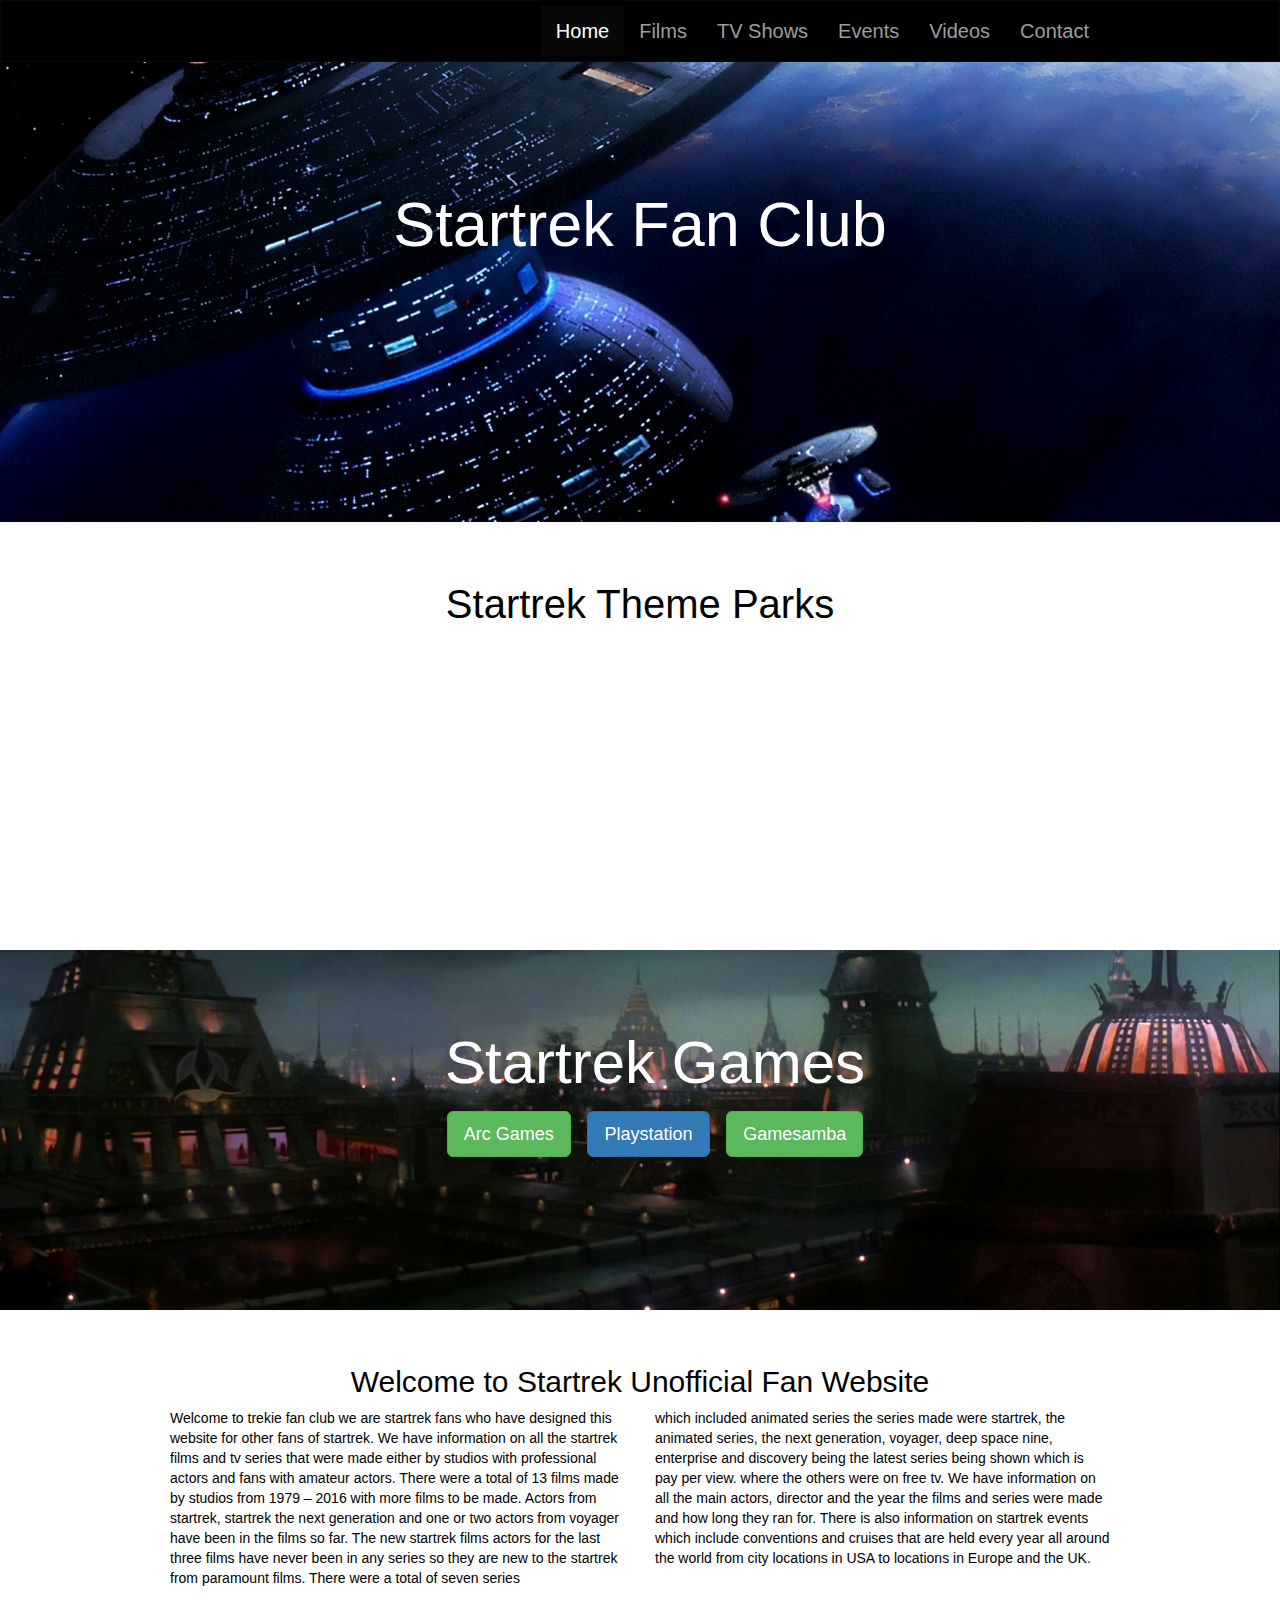
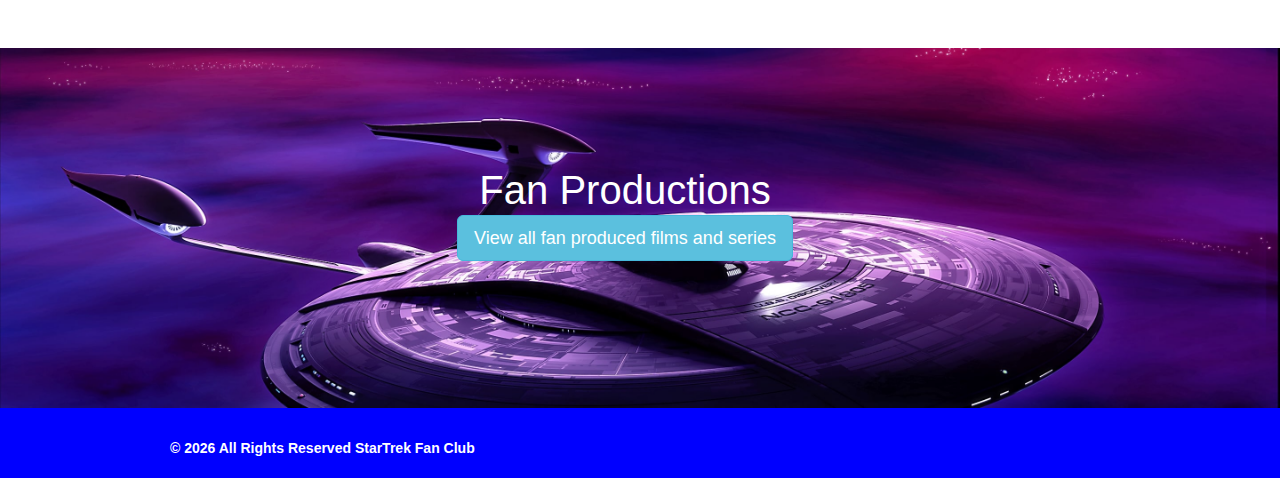
<file: index.html>
<!DOCTYPE html>
<html lang="en">
<head>
  <title>Startrek fan club</title>
   <meta name="description" content=" The web page description that often shows up in search results goes in here.">
    <meta name="keywords" content="HTML,CSS,XML,JavaScript">
    <meta name="author" content="Your Name">

  <meta charset="utf-8">
  <meta name="viewport" content="width=device-width, initial-scale=1">
   <!-- stylesheet link -->
    <link rel="stylesheet" type="text/css" href="style.css">
	  <!-- bootstrap and jquery links -->
  <link rel="stylesheet" href="https://maxcdn.bootstrapcdn.com/bootstrap/3.3.7/css/bootstrap.min.css">
  <script src="https://ajax.googleapis.com/ajax/libs/jquery/3.2.1/jquery.min.js"></script>
  <script src="https://maxcdn.bootstrapcdn.com/bootstrap/3.3.7/js/bootstrap.min.js"></script>
  
    <!-- Navbar fix so navbar corners are square not round -->
 

  <style>
/* Remove the navbar's default margin-bottom and rounded borders */ 
    .navbar {
      margin-bottom: 0;
      border-radius: 0;
    }

    /* Add a gray background color and some padding to the footer */
    footer {
      background-color: #f2f2f2;
      padding: 25px;
    }
</style>

</head>
<body>

<!-- navigation-->
<nav class="navbar navbar-inverse">
<div class="container-fluid">
<div class="navbar-header">
<button type="button" class="navbar-toggle" data-toggle="collapse" data-target="#myNavbar">
<span class="icon-bar"></span>
<span class="icon-bar"></span>
<span class="icon-bar"></span>                        
</button>
     

</div>
<div class="collapse navbar-collapse" id="myNavbar">
<ul class="nav navbar-nav navbar-right">
<li class="active"><a href="index.html">Home</a></li>
<li class=""><a href="films.html">Films</a></li>
<li class=""><a href="tvshows.html">TV Shows</a></li>
<li class=""><a href="events.html">Events</a></li>
<li class=""><a href="videos.html">Videos</a></li>
<li class=""><a href="contact.html">Contact</a></li>
</ul>
      
</div>
</div>
</nav>
<!-- End of navigation -->
 
<!-- Jumbotron Container and Main -->
<div class="jumbotron">
<div class="container">
 
<div class="main col-md-12 "> 
<h1 class="text-center">Startrek Fan Club</h1> 
</div> 
</div> 
</div> 

<!-- section 1  used bootstrap -->

<div class="section-1">
<div class="container"> 
<div class="col-md-12">
<h2>Startrek Theme Parks</h2>
 
</div>
<div class="row">
<div class="col-md-6"> 
  
 
<div class="embed-responsive embed-responsive-16by9">
<iframe width="560" height="315" src="https://www.youtube.com/embed/LkJagVzqMKQ"  allowfullscreen></iframe>
</div>
</div> 
 
<div class="col-md-6"> 
 
 
<div class="embed-responsive embed-responsive-16by9">
<iframe width="560" height="315" src="https://www.youtube.com/embed/-Xwd5cAtQ2M" allowfullscreen></iframe>
</div>
</div> 
</div> 
</div> 
</div> 

<!-- section 2  used bootstrap -->

<div class="section-2">
<div class="container"> 

<div class="row col-md-12"> 
<h2 class="text-center">Startrek Games <br>
<a href="http://www.arcgames.com/en/games/star-trek-online"  class="btn btn-success btn-lg" target="_blank">Arc Games</a>
<a href="https://www.playstation.com/en-us/games/star-trek-online-ps4/" class="btn btn-primary btn-lg " target="_blank">Playstation</a>
<a href="http://startrek.gamesamba.com/" class="btn btn-success btn-lg " target="_blank">Gamesamba</a></h2> 
<div class="row col-md-4"> 

</div>
 
</div>
</div> 
 

 
  
</div>
<!-- section 3  used bootstrap -->
 
<div class="section-3">
<div class="container"> 
<h2 class="text-center">Welcome to Startrek Unofficial Fan Website</h2> 
<div class="col-md-6"> 
<p>Welcome to trekie fan club we are startrek fans who have designed this website for other fans of startrek. 
We have information on all the startrek films and tv series that were made either by studios with professional 
actors and fans with amateur actors. There were a total of 13 films made by studios from 1979 – 2016 with more films to be made.  
Actors from startrek, startrek the next generation and one or two actors from voyager have been in the films so far. 
The new startrek films actors for the last three films have never been in any series so they are new to the startrek 
from paramount films. There were a total of seven series </p> 
  
</div>
   
<div class="col-md-6"> 
<p>which included animated series the series made were startrek, the animated series, the next generation, voyager, deep space nine, enterprise and discovery being the latest series being shown which is pay per view.  where the others were on free tv. We have information on all the main actors, director and the year the films and series were made and how long they ran for. There is also information on startrek events which include conventions and cruises that are held every year all around the world from city locations in USA to locations in Europe and the UK.</p> 
  
</div>
</div> 
</div> 

<!-- section 4   -->

<div class="section-4">
<div class="container"> 
 
<div class="row col-md-12"> 
<h2 class="text-center">Fan Productions<br>
<button type="button" class="btn btn-info btn-lg" data-toggle="modal" data-target="#myModal">View all fan produced films and series</button></h2> 
 

<!-- Modal -->
  <div class="modal fade" id="myModal" role="dialog">
    <div class="modal-dialog modal-md">
      <div class="modal-content">
        <div class="modal-header">
          <button type="button" class="close" data-dismiss="modal">&times;</button>
          <h4 class="modal-title">Fan productions of startrek films, audio and series<br>for further details check out the <a href="https://www.w3schools.com/html/">Website</a></h4>
        </div>
        <div class="modal-body">
		<h3>Series</h3>
          <p>1 Starship Exeter -
		   2 Starship Farragut -
		    3 Star Trek Continues -
			 4 Star Trek: Dark Armada -
			  5 Star Trek: Hidden Frontier -
			  6 Star Trek: Intrepid -
			   7 Star Trek: Odyssey -
			    8 Star Trek: Phase II -
				 9 Star Trek: Phoenix -
				  10 Blood of Tiberius -
				  11 USS Potemkin episodes</p>
			   <br>
			   <h3>Films</h3>
          <p>1 Paragon's Paragon - 2 Star Trek: Axanar - 3 Star Trek Horizon -
			4 Star Trek: Of Gods and Men -
			  5 Star Trek: Renegades</p>
			  <br>
			   <h3>Audio</h3>
          <p>1 Star Trek: The Continuing Mission -
		   2 Star Trek: Defiant -
		    3 Star Trek: Excelsior -
			 4 Star Trek: Lost Universe -
			  5 Star Trek: Outpost</p>
        </div>
        <div class="modal-footer">
          <button type="button" class="btn btn-default" data-dismiss="modal">Close</button>
        </div>
      </div>
    </div>
  </div>
 
 </div>
 </div>
 </div>
 
<!-- footer-->
 

<div class="footer"> 
<div class="container">
<div class="col-md-12"> <br>
<p><b> &copy; <script type="text/javascript">
  document.write(new Date().getFullYear());
</script> All Rights Reserved StarTrek Fan Club</b></p>
</div>
</div>
</div>
 
</body>
</html>
</file>
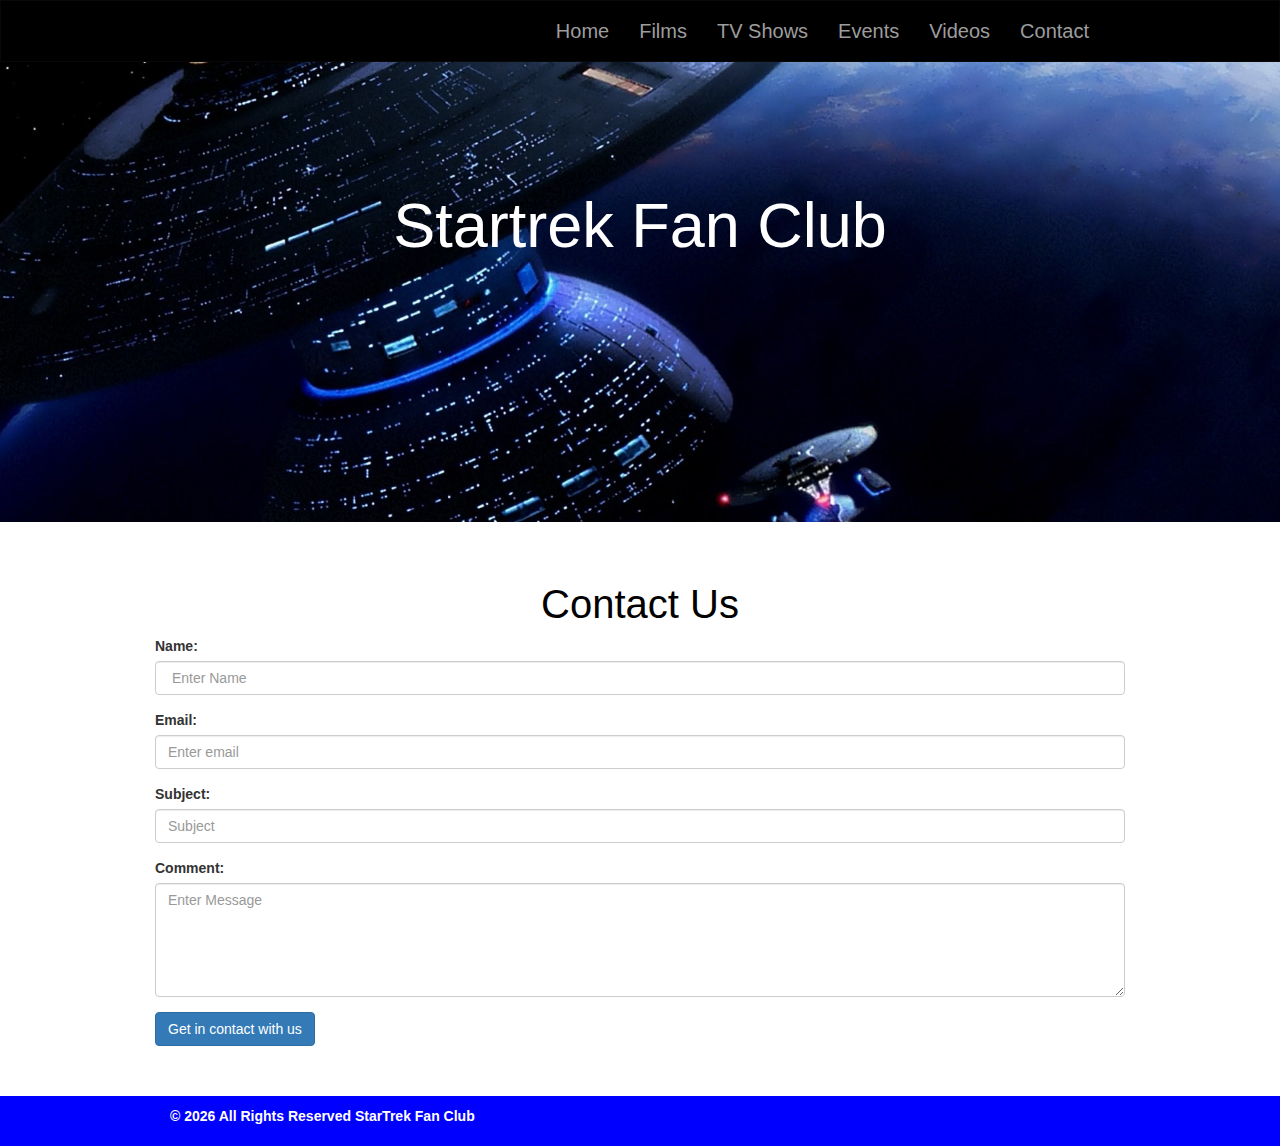
<file: contact.html>
<!DOCTYPE html>
<html lang="en">
<head>
<title>Startrek Fan Club</title>
<meta charset="utf-8">
<meta name="viewport" content="width=device-width, initial-scale=1">

<!-- stylesheet link -->
<link rel="stylesheet" type="text/css" href="style.css">
	  
<!-- bootstrap and jquery links -->
<link rel="stylesheet" href="css/bootstrap.min.css">
<script src="jquery/jquery.min.js"></script>
<link href="css/jquery-ui.css" rel="stylesheet">
<script src="https://stackpath.bootstrapcdn.com/bootstrap/4.1.3/js/bootstrap.min.js"></script>

<!-- Navbar fix so navbar corners are square not round -->
  <style>
/* Remove the navbar's default margin-bottom and rounded borders */ 
    .navbar {
      margin-bottom: 0;
      border-radius: 0;
    }

    /* Add a gray background color and some padding to the footer */
    footer {
      background-color: #f2f2f2;
      padding: 25px;
    }
</style>

</head>
<body>
<!-- navigation got the navbar from bootstrap-->
 <nav class="navbar navbar-inverse">
  <div class="container-fluid">
    <div class="navbar-header">
      <button type="button" class="navbar-toggle" data-toggle="collapse" data-target="#myNavbar">
        <span class="icon-bar"></span>
        <span class="icon-bar"></span>
        <span class="icon-bar"></span>                        
      </button>
    
    </div>
    <div class="collapse navbar-collapse" id="myNavbar">
      <ul class="nav navbar-nav navbar-right">
         <li class=""><a href="index.html">Home</a></li>
         <li class=""><a href="films.html">Films</a></li>
		  <li class=""><a href="tvshows.html">TV Shows</a></li>
		   <li class=""><a href="events.html">Events</a></li>
		    <li class=""><a href="videos.html">Videos</a></li>
			<li class=""><a href="contact.html">Contact</a></li>
      </ul>
      
    </div>
  </div>
</nav>
  <!-- End of navigation -->
 
 <!-- Jumbotron Container and Main used bootstrap  -->
 <!-- used codeacademy as a guide as I had completed a course on bootstrap where there were a few example 
 templates and was asked to make changes to them-->
<div class="jumbotron">
 <div class="container">
 <div class="header"> 
 <div class="row"> 
 
 <div class="col-md-12"> 
 
 </div> 
 </div>
 </div>
  <div class="main col-md-12 "> 
 <h1 class="text-center">Startrek Fan Club</h1> 
 </div> 
 </div> 
 </div> 
 
<div class="section-1">
 <div class="container"> 
 <div class="row">
 <div class="col-md-12"> 
 <h2>Contact Us</h2> 
  <form action="/validation.html ">
  <div class="form-group">
  
      <label for="usr">Name:</label>
      <input type="text" class="form-control" id="usr" placeholder=" Enter Name" required >
    </div>
	<div class="form-group">
      <label for="email">Email:</label>
      <input type="email"   class="form-control" id="email" placeholder="Enter email" required >
    </div>
	
	<div class="form-group">
      <label for="subject">Subject:</label>
      <input class="form-control" type="text" id="subject" placeholder="Subject" required>
    </div>
     <div class="form-group">
      <label for="comment">Comment:</label>
      <textarea class="form-control" rows="5" id="comment" placeholder="Enter Message" required></textarea>
    </div>
  
    <button type="submit" class="btn btn-primary ">Get in contact with us</button>
  </form>
 
 </div> 
 

 </div> 
 </div> 
 </div> 
 

 
 

 <!-- footer-->
  
 
 
 <div class="footer"> 
 <div class="container">
 <div class="col-md-12"> 
<p><b> &copy; <script type="text/javascript">
  document.write(new Date().getFullYear());
</script> All Rights Reserved StarTrek Fan Club</b></p>
 </div>
 </div>
 </div>
 
 
 </body> 
 </html>
</file>
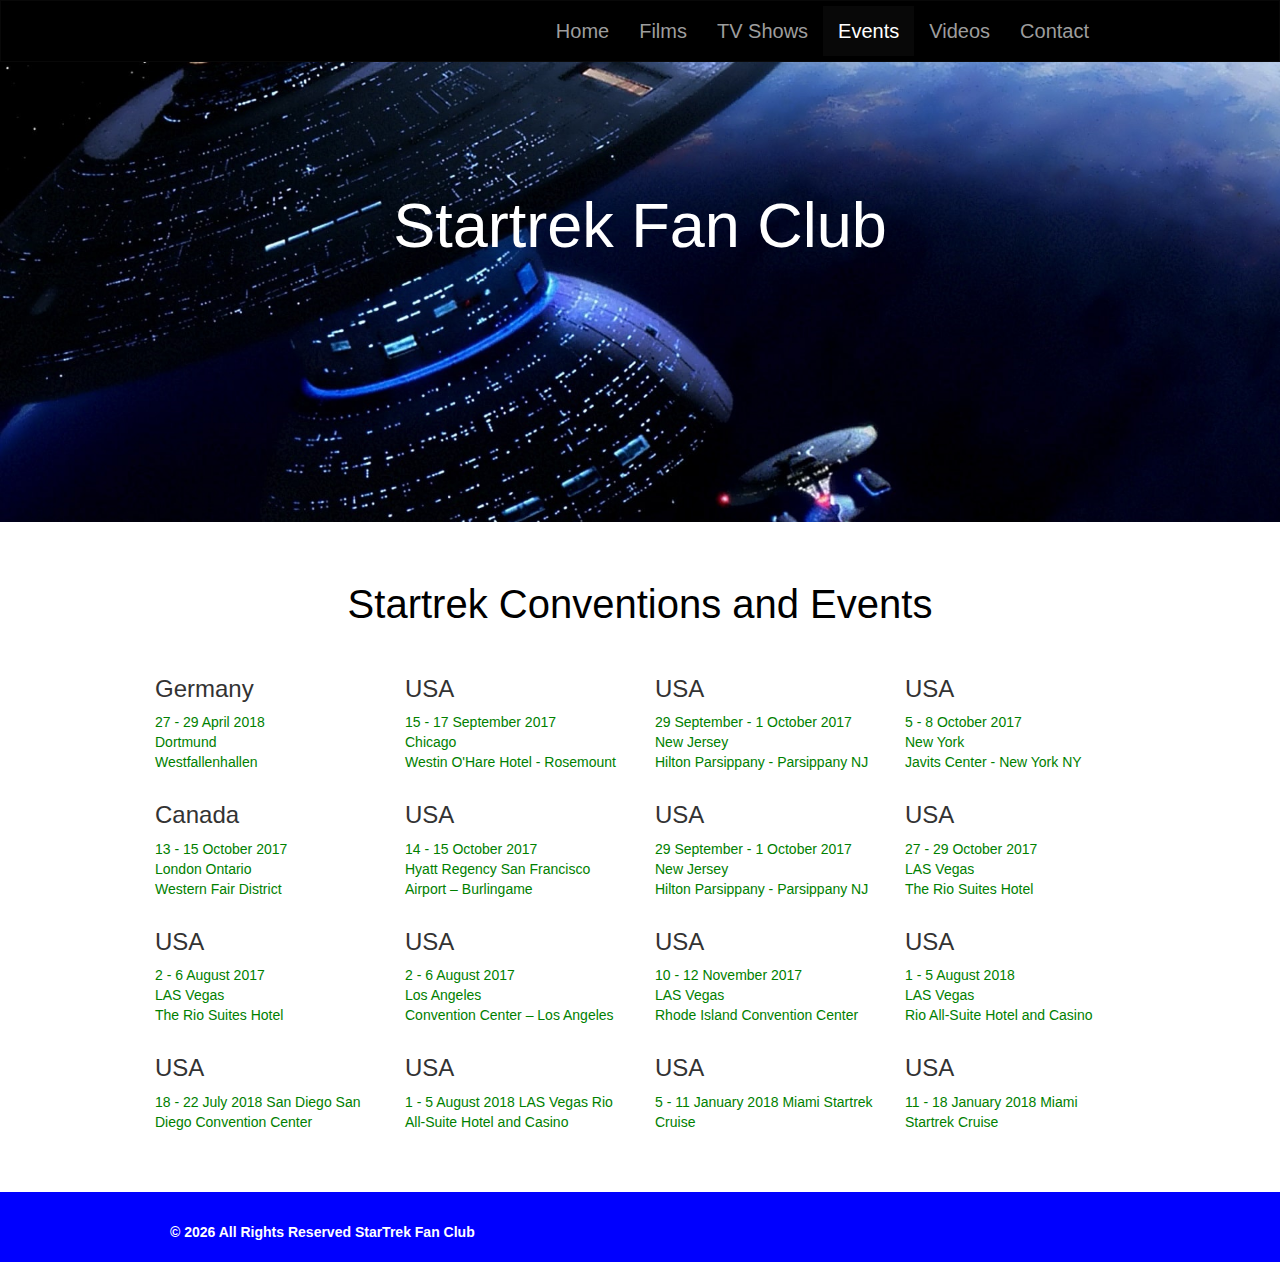
<file: events.html>
<!DOCTYPE html>
<html lang="en">
<head>
<title>Startrek Fan Club</title>
<meta charset="utf-8">
<meta name="viewport" content="width=device-width, initial-scale=1">

<!-- stylesheet link -->
<link rel="stylesheet" type="text/css" href="style.css">
	  
<!-- bootstrap and jquery links -->
<link rel="stylesheet" href="css/bootstrap.min.css">
<script src="jquery/jquery.min.js"></script>
<link href="css/jquery-ui.css" rel="stylesheet">
<script src="https://stackpath.bootstrapcdn.com/bootstrap/4.1.3/js/bootstrap.min.js"></script>

<!-- Navbar fix so navbar corners are square not round -->
  <style>
/* Remove the navbar's default margin-bottom and rounded borders */ 
    .navbar {
      margin-bottom: 0;
      border-radius: 0;
    }

    /* Add a gray background color and some padding to the footer */
    footer {
      background-color: #f2f2f2;
      padding: 25px;
    }
</style>

</head>
<body>

<!-- navigation got the navbar from bootstrap-->
<nav class="navbar navbar-inverse">
<div class="container-fluid">
<div class="navbar-header">
<button type="button" class="navbar-toggle" data-toggle="collapse" data-target="#myNavbar">
<span class="icon-bar"></span>
<span class="icon-bar"></span>
<span class="icon-bar"></span>                        
</button>
   
</div>
<div class="collapse navbar-collapse" id="myNavbar">
<ul class="nav navbar-nav navbar-right">
<li class=""><a href="index.html">Home</a></li>
<li class=""><a href="films.html">Films</a></li>
<li class=""><a href="tvshows.html">TV Shows</a></li>
<li class="active"><a href="events.html">Events</a></li>
<li class=""><a href="videos.html">Videos</a></li>
<li class=""><a href="contact.html">Contact</a></li>
</ul>
      
</div>
</div>
</nav>
  <!-- End of navigation -->
  
<!-- Jumbotron Container Main -->
<div class="jumbotron">
<div class="container">
<div class="header"> 
<div class="row"> 
 
<div class="col-md-12"> 
 
</div> 
</div>
</div>
<div class="main col-md-12 "> 
<h1 class="text-center">Startrek Fan Club</h1> 
</div> 
</div> 
</div> 
<!-- section 1  used bootstrap -->
  
<div class="section-1">
<div class="container"> 
<div class="row">
<div class="col-md-12"> 
<h2>Startrek Conventions and Events</h2> 
<br>
</div>
     
<div class="container">
<div class="row">
<div class="col-sm-3">
<h3>Germany</h3>
<p class = "nine">27 - 29 April 2018<br>
Dortmund<br>
Westfallenhallen</p>
</div>

<div class="col-sm-3">
<h3>USA</h3>
<p>15 - 17 September 2017<br>
Chicago <br>
Westin O'Hare Hotel - Rosemount</p>
</div>

<div class="col-sm-3">
<h3>USA</h3>
<p> 29 September - 1 October 2017<br>        
New Jersey <br>
Hilton Parsippany - Parsippany NJ</p>
</div>

<div class="col-sm-3">
<h3>USA</h3>
<p>5 - 8 October 2017 <br>
New York <br>
Javits Center - New York NY</p>
</div>
</div>
</div>

<div class="container">
<div class="row">
<div class="col-sm-3">
<h3>Canada</h3>
<p>13 - 15 October 2017<br>
London Ontario<br>
Western Fair District</p>
</div>
       
<div class="col-sm-3">
<h3>USA</h3>
<p> 14 - 15 October 2017<br>
Hyatt Regency San Francisco Airport – Burlingame</p>
</div>
       
<div class="col-sm-3">
<h3>USA</h3>
<p> 29 September - 1 October 2017<br>
New Jersey <br>
Hilton Parsippany - Parsippany NJ</p>
</div>
        
<div class="col-sm-3">
<h3>USA</h3>
<p>27 - 29 October 2017<br>
LAS Vegas <br>
The Rio Suites Hotel</p>
</div>
</div>
</div>

<div class="container">
<div class="row">
<div class="col-sm-3">
<h3>USA</h3>
<p>2 - 6 August 2017<br>
LAS Vegas <br>
The Rio Suites Hotel</p>
</div>
       
<div class="col-sm-3">
<h3>USA</h3>
<p> 2 - 6 August 2017<br>
Los Angeles <br>
Convention Center – Los Angeles</p>
</div>
	   
<div class="col-sm-3">
<h3>USA</h3>
<p>  10 - 12 November 2017<br>
LAS Vegas <br>
Rhode Island Convention Center</p>
</div>
        
<div class="col-sm-3">
<h3>USA</h3>
<p> 1 - 5 August 2018<br>
LAS Vegas<br>
Rio All-Suite Hotel and Casino</p>
</div>
</div>
</div>

<div class="container">
<div class="row">
<div class="col-sm-3">
<h3>USA</h3>
<p>18 - 22 July 2018
San Diego 
San Diego Convention Center</p>
</div>
       
<div class="col-sm-3">
<h3>USA</h3>
<p>  1 - 5 August 2018
LAS Vegas 
Rio All-Suite Hotel and Casino</p>
</div>
	   
<div class="col-sm-3">
<h3>USA</h3>
<p> 5 - 11 January 2018
Miami 
Startrek Cruise</p>
</div>
        
<div class="col-sm-3">
<h3>USA</h3>
<p>  11 - 18 January 2018
Miami 
Startrek Cruise</p>
</div>
</div>
</div>
</div>
</div> 
</div> 

<!-- footer-->
 
<div class="footer"> 
<div class="container">
<div class="col-md-12"> <br>
<p><b> &copy; <script type="text/javascript">
  document.write(new Date().getFullYear());
</script> All Rights Reserved StarTrek Fan Club</b></p>
</div>
</div>
</div>

</body> 
</html>
</file>
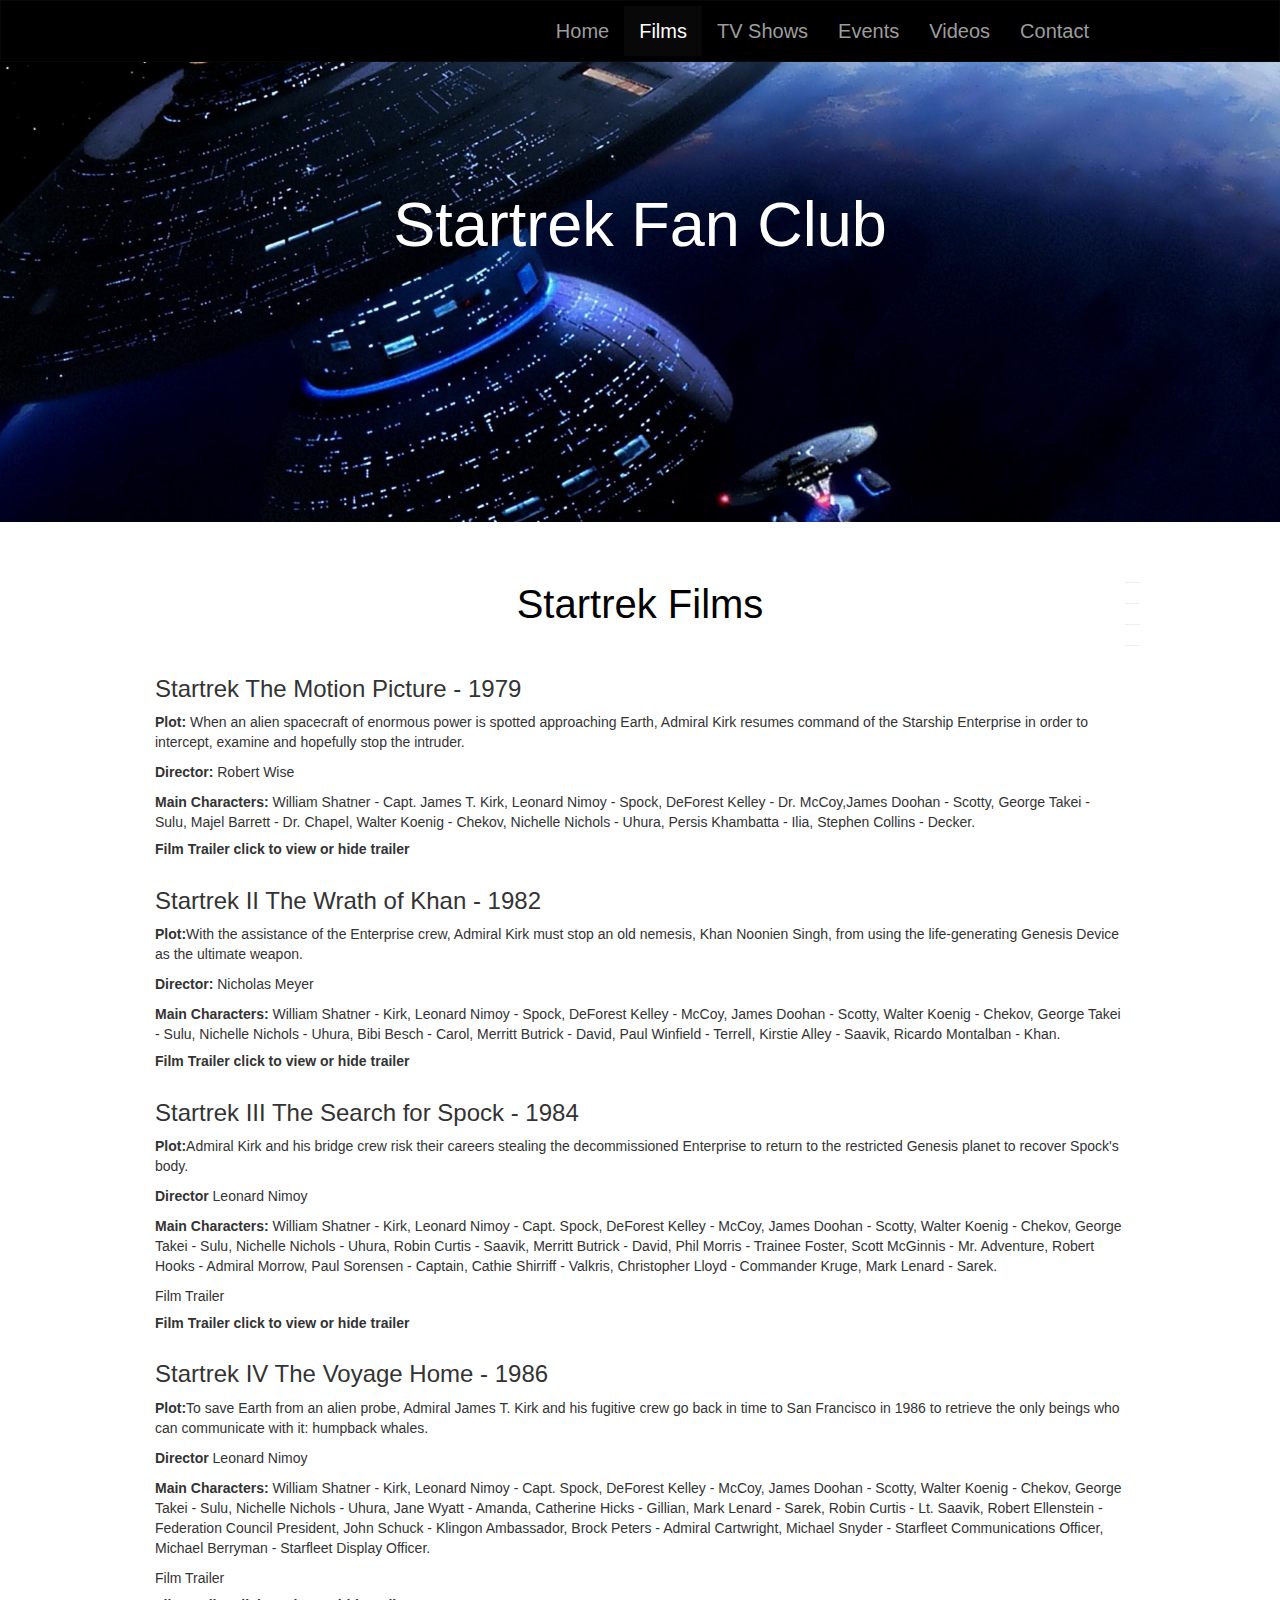
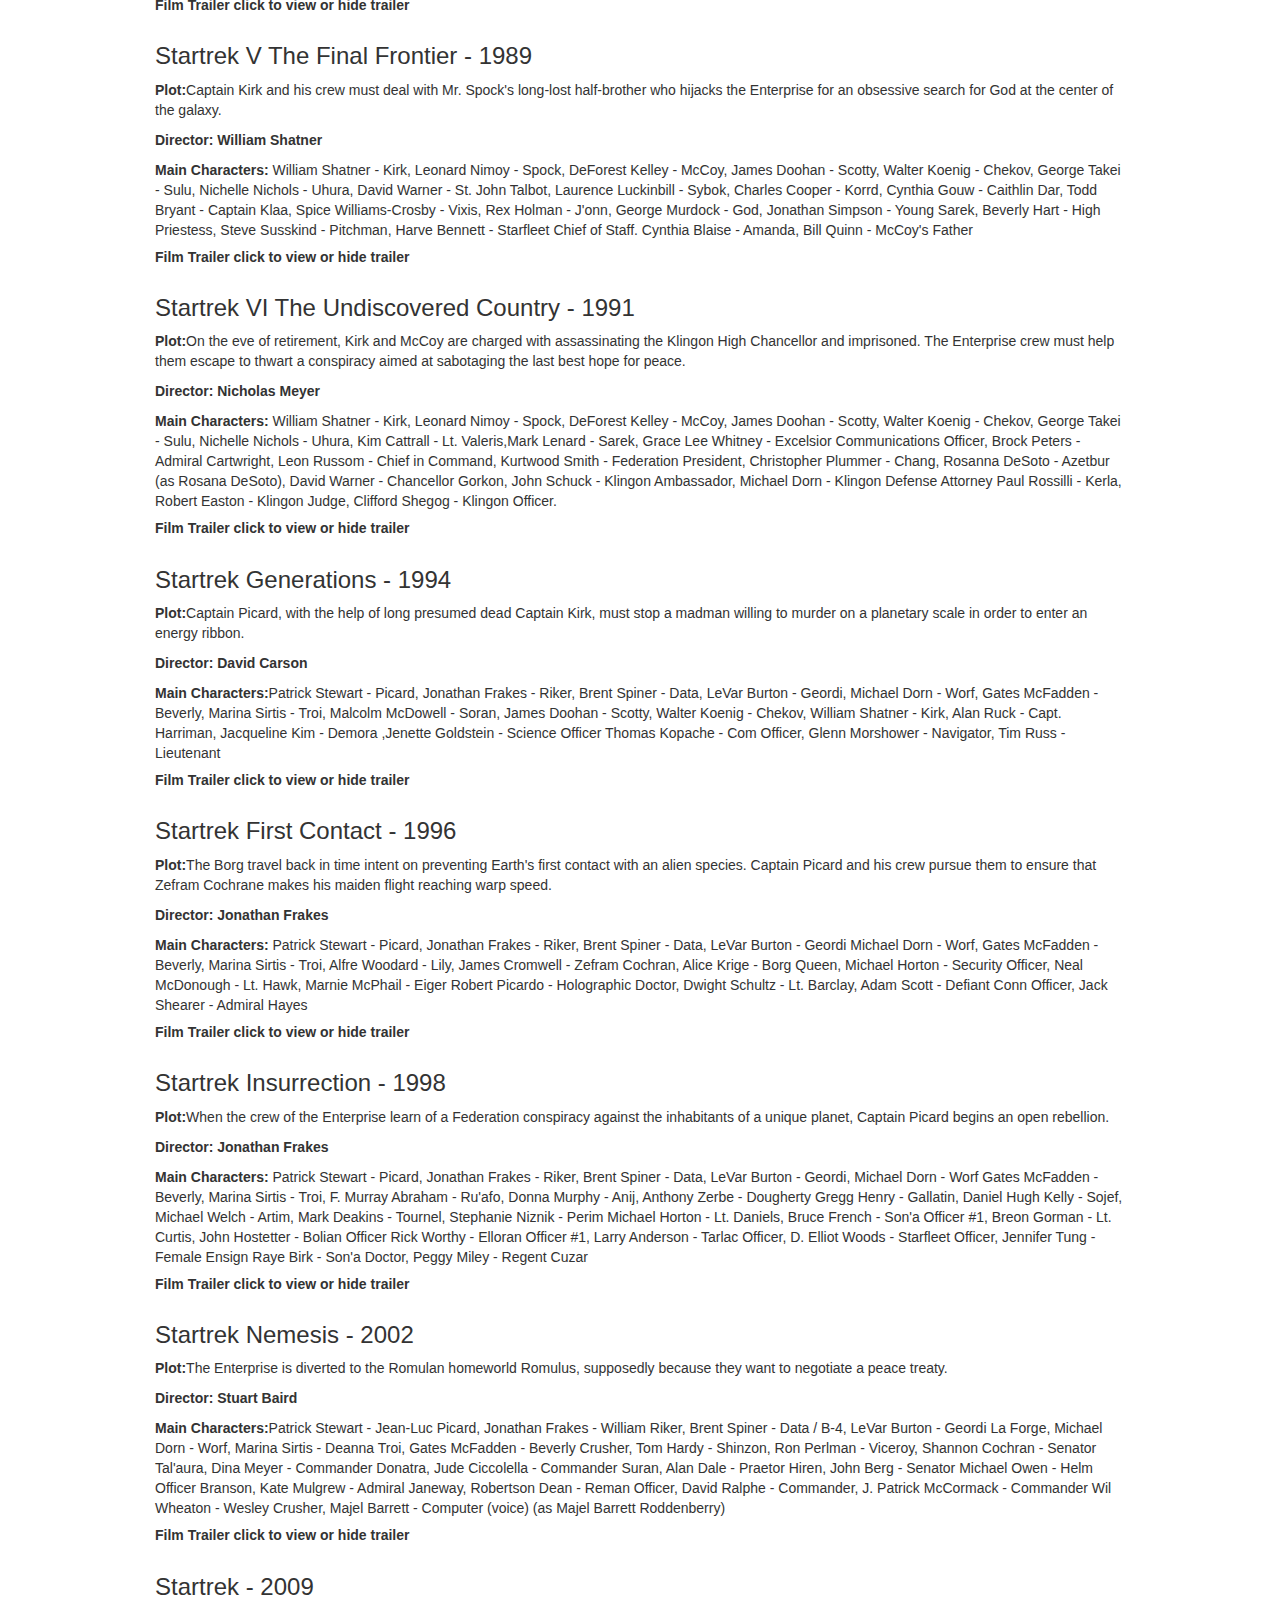
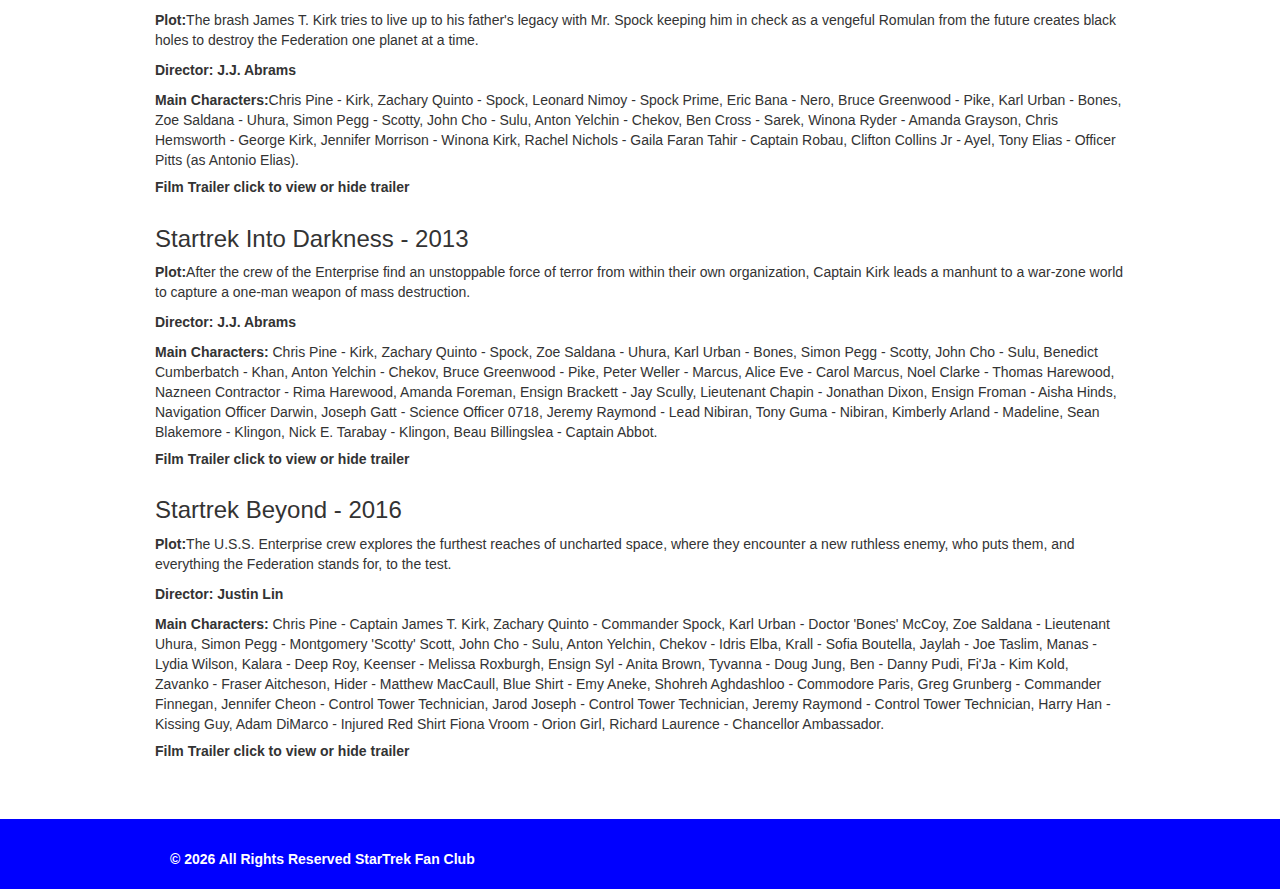
<file: films.html>
<!DOCTYPE html>
<html lang="en">
<head>
  <title>Startrek Fan Club</title>
   <meta name="description" content=" The web page description that often shows up in search results goes in here.">
    <meta name="keywords" content="HTML,CSS,XML,JavaScript">
    <meta name="author" content="Your Name">

  <meta charset="utf-8">
  <meta name="viewport" content="width=device-width, initial-scale=1">
   <!-- stylesheet link -->
    <link rel="stylesheet" type="text/css" href="style.css">
	  <!-- bootstrap and jquery links -->
  <link rel="stylesheet" href="css/bootstrap.min.css">
  <script src="jquery/jquery.min.js"></script>
  <script src="https://stackpath.bootstrapcdn.com/bootstrap/4.1.3/js/bootstrap.min.js"></script>
  <script src="jquery/script.js"></script>
    <!-- Navbar fix so navbar corners are square not round -->
 
  <style>
/* Remove the navbar's default margin-bottom and rounded borders */ 
    .navbar {
      margin-bottom: 0;
      border-radius: 0;
    }
    
    /* Add a gray background color and some padding to the footer */
    footer {
      background-color: #f2f2f2;
      padding: 25px;
    }
</style>
</head>
<body>
<!-- navigation got the navbar from bootstrap and w3schools-->
  <nav class="navbar navbar-inverse">
  <div class="container-fluid">
    <div class="navbar-header">
      <button type="button" class="navbar-toggle" data-toggle="collapse" data-target="#myNavbar">
        <span class="icon-bar"></span>
        <span class="icon-bar"></span>
        <span class="icon-bar"></span>                        
      </button>
	 

    </div>
    <div class="collapse navbar-collapse" id="myNavbar">
      <ul class="nav navbar-nav navbar-right">
         <li class=""><a href="index.html">Home</a></li>
         <li class="active"><a href="films.html">Films</a></li>
		  <li class=""><a href="tvshows.html">TV Shows</a></li>
		   <li class=""><a href="events.html">Events</a></li>
		    <li class=""><a href="videos.html">Videos</a></li>
<li class=""><a href="contact.html">Contact</a></li>
      </ul>
      
    </div>
  </div>
</nav>
  <!-- End of navigation -->
  
 <!-- Jumbotron Container and Main used bootstrap  -->
 <!-- used codeacademy as a guide as I had completed a course on bootstrap where there were a few example 
 templates and was asked to make changes to them-->
<div class="jumbotron">
 <div class="container">
 <!-- 
 <div class="main pull-right"> 
 -->
 
 <div class="main col-md-12 "> 
 <h1 class="text-center">Startrek Fan Club</h1>
 </div> 
 <!--</div>--> 
 </div> 
 </div> 
 <!-- section 1  used bootstrap -->
  <!-- used codeacademy as a guide as I had completed a course on bootstrap where there were a few example 
 templates and was asked to make changes to them-->
<div class="section-1">
 <div class="container"> 
 <div class="col-md-12">
 <h2>Startrek Films</h2>
 <br>
 </div>
 <div class="row">
 <div class="col-md-12"> 
  <h3>Startrek The Motion Picture - 1979</h3>
  <p><b>Plot:</b> When an alien spacecraft of enormous power is spotted approaching Earth, Admiral Kirk resumes command of the Starship Enterprise 
  in order to intercept, examine and hopefully stop the intruder.</p>
 <p><b>Director:</b> Robert Wise</p>
 <p><b>Main Characters:</b> William Shatner - Capt. James T. Kirk, Leonard Nimoy - Spock, DeForest Kelley - Dr. McCoy,James Doohan - Scotty,
George Takei - Sulu, Majel Barrett - Dr. Chapel, Walter Koenig - Chekov, Nichelle Nichols - Uhura, Persis Khambatta - Ilia,
Stephen Collins - Decker.</p>

<h5 class  ="video"><b>Film Trailer click to view or hide trailer</b></h5>
<p class ="top"><iframe width="420" height="315" src="https://www.youtube.com/embed/3nkegWQe1ZM"  allow="autoplay; encrypted-media" allowfullscreen></iframe></p>
 </div> 
 <hr>
 
 <div class="col-md-12"> 
  
 
 <h3>Startrek II The Wrath of Khan - 1982</h3>
  <p><b>Plot:</b>With the assistance of the Enterprise crew, Admiral Kirk must stop an old nemesis, Khan Noonien Singh, from using the life-generating 
  Genesis Device as the ultimate weapon.</p>
<p><b>Director:</b>  Nicholas Meyer</p>
<p><b>Main Characters:</b> William Shatner - Kirk, Leonard Nimoy - Spock, DeForest Kelley - McCoy, James Doohan - Scotty, Walter Koenig - Chekov,
George Takei - Sulu, Nichelle Nichols - Uhura, Bibi Besch - Carol, Merritt Butrick - David, Paul Winfield - Terrell, Kirstie Alley - Saavik,
Ricardo Montalban - Khan.</p>
 
 <h5 class  ="video1"><b>Film Trailer click to view or hide trailer</b></h5>
<p class ="top1"><iframe width="420" height="315" src="https://www.youtube.com/embed/vOIYaRb6XpQ" allow="autoplay; encrypted-media" allowfullscreen></iframe></p>
</div>
<hr>

 <div class="col-md-12"> 
  
 
 <h3>Startrek III The Search for Spock - 1984</h3>
<p><b>Plot:</b>Admiral Kirk and his bridge crew risk their careers stealing the decommissioned Enterprise to return to the restricted Genesis planet 
  to recover Spock's body.</p>
  
 <p><b>Director</b> Leonard Nimoy</p>
 <p><b>Main Characters:</b> William Shatner - Kirk, Leonard Nimoy - Capt. Spock, DeForest Kelley - McCoy, James Doohan - Scotty, Walter Koenig - Chekov,
George Takei - Sulu, Nichelle Nichols - Uhura, Robin Curtis - Saavik, Merritt Butrick - David, Phil Morris - Trainee Foster, Scott McGinnis - Mr. Adventure,
Robert Hooks - Admiral Morrow, Paul Sorensen - Captain, Cathie Shirriff - Valkris, Christopher Lloyd - Commander Kruge, Mark Lenard - Sarek.
</p><p>Film Trailer</p>

<h5 class  ="video2"><b>Film Trailer click to view or hide trailer</b></h5>
<p class ="top2"><iframe width="420" height="315" src="https://www.youtube.com/embed/4wzG1u4zStM"  allow="autoplay; encrypted-media" allowfullscreen></iframe></p>
</div>
<hr> 
 
 <div class="col-md-12"> 
  
 
 <h3>Startrek IV The Voyage Home - 1986</h3>
 <p><b>Plot:</b>To save Earth from an alien probe, Admiral James T. Kirk and his fugitive crew go back in time to San Francisco in 1986 to 
  retrieve the only beings who can communicate with it: humpback whales.</p>
  <p><b>Director</b> Leonard Nimoy</p>
 <p><b>Main Characters:</b> William Shatner - Kirk, Leonard Nimoy - Capt. Spock, DeForest Kelley - McCoy, James Doohan - Scotty, Walter Koenig - Chekov,
George Takei - Sulu, Nichelle Nichols - Uhura, Jane Wyatt - Amanda, Catherine Hicks - Gillian, Mark Lenard - Sarek, Robin Curtis - Lt. Saavik,
Robert Ellenstein - Federation Council President, John Schuck - Klingon Ambassador, Brock Peters - Admiral Cartwright, 
Michael Snyder - Starfleet Communications Officer, Michael Berryman - Starfleet Display Officer.</p>
<p>Film Trailer</p>

<h5 class  ="video3"><b>Film Trailer click to view or hide trailer</b></h5>
<p class ="top3"><iframe width="420" height="315" src="https://www.youtube.com/embed/VW7neKZFKE0"  allow="autoplay; encrypted-media" allowfullscreen></iframe></p>
</div>
<hr> 
 
 <div class="col-md-12"> 
  
 
 <h3>Startrek V The Final Frontier - 1989</h3>
  <p><b>Plot:</b>Captain Kirk and his crew must deal with Mr. Spock's long-lost half-brother who hijacks the Enterprise for an 
  obsessive search for God at the center of the galaxy.</p>
 <p><b>Director: William Shatner</b></p>
 <p><b>Main Characters:</b> William Shatner - Kirk, Leonard Nimoy - Spock, DeForest Kelley - McCoy, James Doohan - Scotty, Walter Koenig - Chekov,
George Takei - Sulu, Nichelle Nichols - Uhura, David Warner - St. John Talbot, Laurence Luckinbill - Sybok, Charles Cooper - Korrd,
Cynthia Gouw - Caithlin Dar, Todd Bryant - Captain Klaa, Spice Williams-Crosby - Vixis, Rex Holman - J'onn, George Murdock - God,
Jonathan Simpson - Young Sarek, Beverly Hart - High Priestess, Steve Susskind - Pitchman, Harve Bennett - Starfleet Chief of Staff.
Cynthia Blaise - Amanda, Bill Quinn - McCoy's Father </p>
<h5 class  ="video4"><b>Film Trailer click to view or hide trailer</b></h5>
<p class ="top4"><iframe width="420" height="315" src="https://www.youtube.com/embed/XE7_pOy_jZk"  allow="autoplay; encrypted-media" allowfullscreen></iframe></p>
</div>
<hr>
 
 <div class="col-md-12"> 
  
 
 <h3>Startrek VI The Undiscovered Country - 1991</h3>
  
  <p><b>Plot:</b>On the eve of retirement, Kirk and McCoy are charged with assassinating the Klingon High Chancellor and imprisoned. 
  The Enterprise crew must help them escape to thwart a conspiracy aimed at sabotaging the last best hope for peace.</p>
 <p><b>Director:  Nicholas Meyer</b></p>
 <p><b>Main Characters:</b> William Shatner - Kirk, Leonard Nimoy - Spock, DeForest Kelley - McCoy, James Doohan - Scotty, Walter Koenig - Chekov,
George Takei - Sulu, Nichelle Nichols - Uhura, Kim Cattrall - Lt. Valeris,Mark Lenard - Sarek, Grace Lee Whitney - Excelsior Communications Officer,
Brock Peters - Admiral Cartwright, Leon Russom - Chief in Command, Kurtwood Smith - Federation President, Christopher Plummer - Chang,
Rosanna DeSoto - Azetbur (as Rosana DeSoto), David Warner - Chancellor Gorkon, John Schuck - Klingon Ambassador, Michael Dorn - Klingon Defense Attorney
Paul Rossilli - Kerla, Robert Easton - Klingon Judge, Clifford Shegog - Klingon Officer.</p>
<h5 class  ="video5"><b>Film Trailer click to view or hide trailer</b></h5>
<p class ="top5"><iframe width="420" height="315" src="https://www.youtube.com/embed/PiRN2Jz_2KI"  allow="autoplay; encrypted-media" allowfullscreen></iframe></p>
</div>
<hr>
 
 <div class="col-md-12"> 
  
 
 <h3>Startrek Generations - 1994</h3>
  
 <p><b>Plot:</b>Captain Picard, with the help of long presumed dead Captain Kirk, must stop a madman willing to murder on a planetary scale in order to enter an energy ribbon.</p>
 <p><b>Director: David Carson</b></p>
 <p><b>Main Characters:</b>Patrick Stewart - Picard, Jonathan Frakes - Riker, Brent Spiner - Data, LeVar Burton - Geordi, Michael Dorn - Worf,
Gates McFadden - Beverly, Marina Sirtis - Troi, Malcolm McDowell - Soran, James Doohan - Scotty, Walter Koenig - Chekov,
William Shatner - Kirk, Alan Ruck - Capt. Harriman, Jacqueline Kim - Demora ,Jenette Goldstein - Science Officer
Thomas Kopache - Com Officer, Glenn Morshower - Navigator, Tim Russ - Lieutenant </p>
<h5 class  ="video6"><b>Film Trailer click to view or hide trailer</b></h5>
<p class ="top6"><iframe width="420" height="315" src="https://www.youtube.com/embed/FDXgeo_1w8k"  allow="autoplay; encrypted-media" allowfullscreen></iframe></p>
</div>
<hr>
 
 <div class="col-md-12"> 
  
 
 <h3>Startrek First Contact - 1996</h3>
 <p><b>Plot:</b>The Borg travel back in time intent on preventing Earth's first contact with an alien species. 
  Captain Picard and his crew pursue them to ensure that Zefram Cochrane makes his maiden flight reaching warp speed.</p>
 <p><b>Director:  Jonathan Frakes</b></p>
 <p><b>Main Characters:</b>	Patrick Stewart - Picard, Jonathan Frakes - Riker, Brent Spiner - Data, LeVar Burton - Geordi 
Michael Dorn - Worf, Gates McFadden - Beverly, Marina Sirtis - Troi, Alfre Woodard - Lily, James Cromwell - Zefram Cochran,
Alice Krige - Borg Queen, Michael Horton - Security Officer, Neal McDonough - Lt. Hawk, Marnie McPhail - Eiger
Robert Picardo - Holographic Doctor, Dwight Schultz - Lt. Barclay, Adam Scott - Defiant Conn Officer, Jack Shearer - Admiral Hayes</p>
<h5 class  ="video7"><b>Film Trailer click to view or hide trailer</b></h5>
<p class ="top7"><iframe width="420" height="315" src="https://www.youtube.com/embed/YQ1eiEvefKI"  allow="autoplay; encrypted-media" allowfullscreen></iframe></p>
</div>
<hr>
 
 <div class="col-md-12"> 
  
 
 <h3>Startrek Insurrection - 1998</h3>
  <p><b>Plot:</b>When the crew of the Enterprise learn of a Federation conspiracy against the inhabitants of a unique planet, Captain Picard begins an open rebellion.</p>
 <p><b>Director:  Jonathan Frakes</b></p>
 <p><b>Main Characters:</b> Patrick Stewart - Picard, Jonathan Frakes	 - Riker, Brent Spiner - Data, LeVar Burton - Geordi, Michael Dorn - Worf
Gates McFadden - Beverly, Marina Sirtis - Troi, F. Murray Abraham - Ru'afo, Donna Murphy - Anij, Anthony Zerbe - Dougherty
Gregg Henry - Gallatin, Daniel Hugh Kelly - Sojef, Michael Welch - Artim, Mark Deakins - Tournel, Stephanie Niznik - Perim
Michael Horton - Lt. Daniels, Bruce French - Son'a Officer #1, Breon Gorman - Lt. Curtis, John Hostetter - Bolian Officer
Rick Worthy - Elloran Officer #1, Larry Anderson - Tarlac Officer, D. Elliot Woods - Starfleet Officer, Jennifer Tung - Female Ensign
Raye Birk - Son'a Doctor, Peggy Miley - Regent Cuzar
 
</p>
<h5 class  ="video8"><b>Film Trailer click to view or hide trailer</b></h5>
<p class ="top8"><iframe width="420" height="315" src="https://www.youtube.com/embed/N1XmtdMZdL8"  allow="autoplay; encrypted-media" allowfullscreen></iframe></p>
</div>
<hr>
 
 <div class="col-md-12"> 
  
 
 <h3>Startrek Nemesis - 2002</h3>
  <p><b>Plot:</b>The Enterprise is diverted to the Romulan homeworld Romulus, supposedly because they want to negotiate a peace treaty.</p>
 <p><b>Director:  Stuart Baird</b></p>
 <p><b>Main Characters:</b>Patrick Stewart - Jean-Luc Picard, Jonathan Frakes - William Riker, Brent Spiner - Data / B-4,
LeVar Burton - Geordi La Forge, Michael Dorn - Worf, Marina Sirtis - Deanna Troi, Gates McFadden - Beverly Crusher,
Tom Hardy - Shinzon, Ron Perlman - Viceroy, Shannon Cochran - Senator Tal'aura, Dina Meyer - Commander Donatra,
Jude Ciccolella - Commander Suran, Alan Dale - Praetor Hiren, John Berg - Senator Michael Owen - Helm Officer Branson,
Kate Mulgrew - Admiral Janeway, Robertson Dean - Reman Officer, David Ralphe - Commander, J. Patrick McCormack - Commander
Wil Wheaton - Wesley Crusher, Majel Barrett - Computer (voice) (as Majel Barrett Roddenberry)</p>
<h5 class  ="video9"><b>Film Trailer click to view or hide trailer</b></h5>
<p class ="top9"><iframe width="420" height="315" src="https://www.youtube.com/embed/hjBZXX9ME3k"  allow="autoplay; encrypted-media" allowfullscreen></iframe></p>
</div>
<hr>
 
 <div class="col-md-12"> 
  
 
 <h3>Startrek - 2009</h3>
 <p><b>Plot:</b>The brash James T. Kirk tries to live up to his father's legacy with Mr. Spock keeping him in check as a vengeful Romulan from the future creates black holes to destroy 
  the Federation one planet at a time.</p>
 <p><b>Director:  J.J. Abrams</b></p>
 <p><b>Main Characters:</b>Chris Pine - Kirk, Zachary Quinto - Spock, Leonard Nimoy - Spock Prime, Eric Bana - Nero,
Bruce Greenwood - Pike, Karl Urban - Bones, Zoe Saldana - Uhura, Simon Pegg - Scotty, John Cho - Sulu, Anton Yelchin - Chekov,
Ben Cross - Sarek, Winona Ryder - Amanda Grayson, Chris Hemsworth - George Kirk, Jennifer Morrison - Winona Kirk, Rachel Nichols - Gaila
Faran Tahir - Captain Robau, Clifton Collins Jr - Ayel, Tony Elias - Officer Pitts (as Antonio Elias).</p>
<h5 class  ="video10"><b>Film Trailer click to view or hide trailer</b></h5>
<p class ="top10"><iframe width="420" height="315" src="https://www.youtube.com/embed/pKFUZ10Wmbw"  allow="autoplay; encrypted-media" allowfullscreen></iframe></p>
</div>
<hr>
 
 <div class="col-md-12"> 
  
 
 <h3>Startrek Into Darkness - 2013</h3>
  <p><b>Plot:</b>After the crew of the Enterprise find an unstoppable force of terror from within their own organization, 
  Captain Kirk leads a manhunt to a war-zone world to capture a one-man weapon of mass destruction.</p>
 <p><b>Director:  J.J. Abrams</b></p>
  <p><b>Main Characters:</b> Chris Pine - Kirk, Zachary Quinto - Spock, Zoe Saldana - Uhura,  Karl Urban - Bones,
Simon Pegg - Scotty, John Cho - Sulu, Benedict Cumberbatch - Khan, Anton Yelchin - Chekov, Bruce Greenwood -  Pike,
Peter Weller - Marcus, Alice Eve - Carol Marcus, Noel Clarke - Thomas Harewood, Nazneen Contractor - Rima Harewood,
Amanda Foreman, Ensign Brackett - Jay Scully, Lieutenant Chapin - Jonathan Dixon, Ensign Froman - Aisha Hinds, 
Navigation Officer Darwin, Joseph Gatt - Science Officer 0718, Jeremy Raymond - Lead Nibiran, Tony Guma - Nibiran,
Kimberly Arland - Madeline, Sean Blakemore - Klingon, Nick E. Tarabay - Klingon, Beau Billingslea - Captain Abbot.
</p>
<h5 class  ="video11"><b>Film Trailer click to view or hide trailer</b></h5>
<p class ="top11"><iframe width="420" height="315" src="https://www.youtube.com/embed/QAEkuVgt6Aw"  allow="autoplay; encrypted-media" allowfullscreen></iframe></p>
</div>
<hr>
 
 <div class="col-md-12"> 
  
 
 <h3>Startrek Beyond - 2016</h3>
 <p><b>Plot:</b>The U.S.S. Enterprise crew explores the furthest reaches of uncharted space, where they encounter a new ruthless enemy, who puts them, 
  and everything the Federation stands for, to the test.</p>
 <p><b>Director:  Justin Lin</b></p>
 <p><b>Main Characters:</b> Chris Pine - Captain James T. Kirk, Zachary Quinto - Commander Spock, Karl Urban - Doctor 'Bones' McCoy, Zoe Saldana - Lieutenant Uhura,
Simon Pegg - Montgomery 'Scotty' Scott, John Cho - Sulu, Anton Yelchin, Chekov - Idris Elba, Krall - Sofia Boutella, Jaylah - Joe Taslim, Manas - Lydia Wilson,	 
Kalara - Deep Roy, Keenser - Melissa Roxburgh, Ensign Syl - Anita Brown, Tyvanna - Doug Jung, Ben - Danny Pudi, Fi'Ja - Kim Kold, Zavanko - Fraser Aitcheson,	  
Hider - Matthew MacCaull, Blue Shirt - Emy Aneke, Shohreh Aghdashloo - Commodore Paris, Greg Grunberg - Commander Finnegan, Jennifer Cheon - Control Tower Technician,
Jarod Joseph - Control Tower Technician, Jeremy Raymond - Control Tower Technician, Harry Han - Kissing Guy, Adam DiMarco - Injured Red Shirt
Fiona Vroom - Orion Girl, Richard Laurence - Chancellor Ambassador. </p>
<h5 class  ="video12"><b>Film Trailer click to view or hide trailer</b></h5>
<p class ="top12"><iframe width="420" height="315" src="https://www.youtube.com/embed/bzD8H6o1awQ" allow="autoplay; encrypted-media" allowfullscreen></iframe></p>
</div>

 

 </div> 
 </div> 
 
 </div> 

 
 

 
    <!-- footer-->
 
 
 <div class="footer"> 
 <div class="container">
 <div class="col-md-12"> <br>
<p><b> &copy; <script type="text/javascript">
  document.write(new Date().getFullYear());
</script> All Rights Reserved StarTrek Fan Club</b></p>
 </div>
 </div>
 </div>
 
 
 </body> 
 </html>
</file>
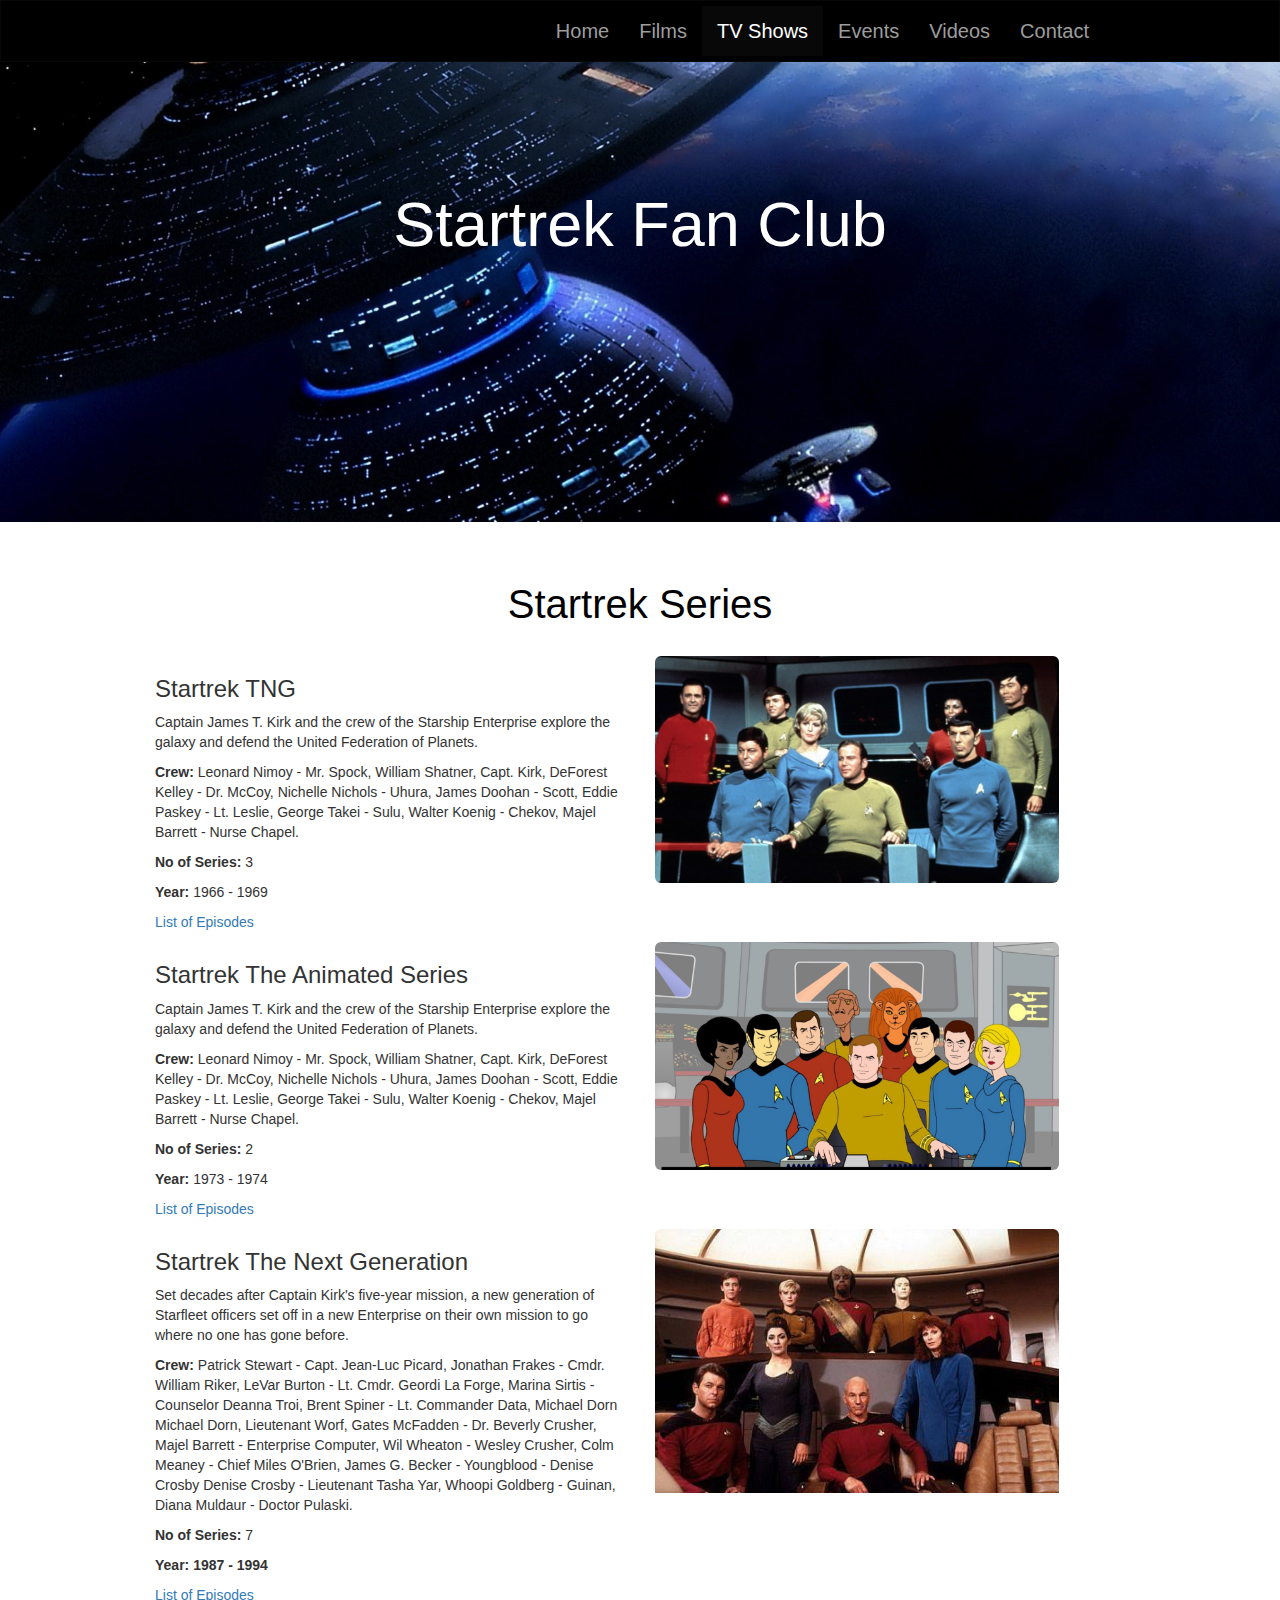
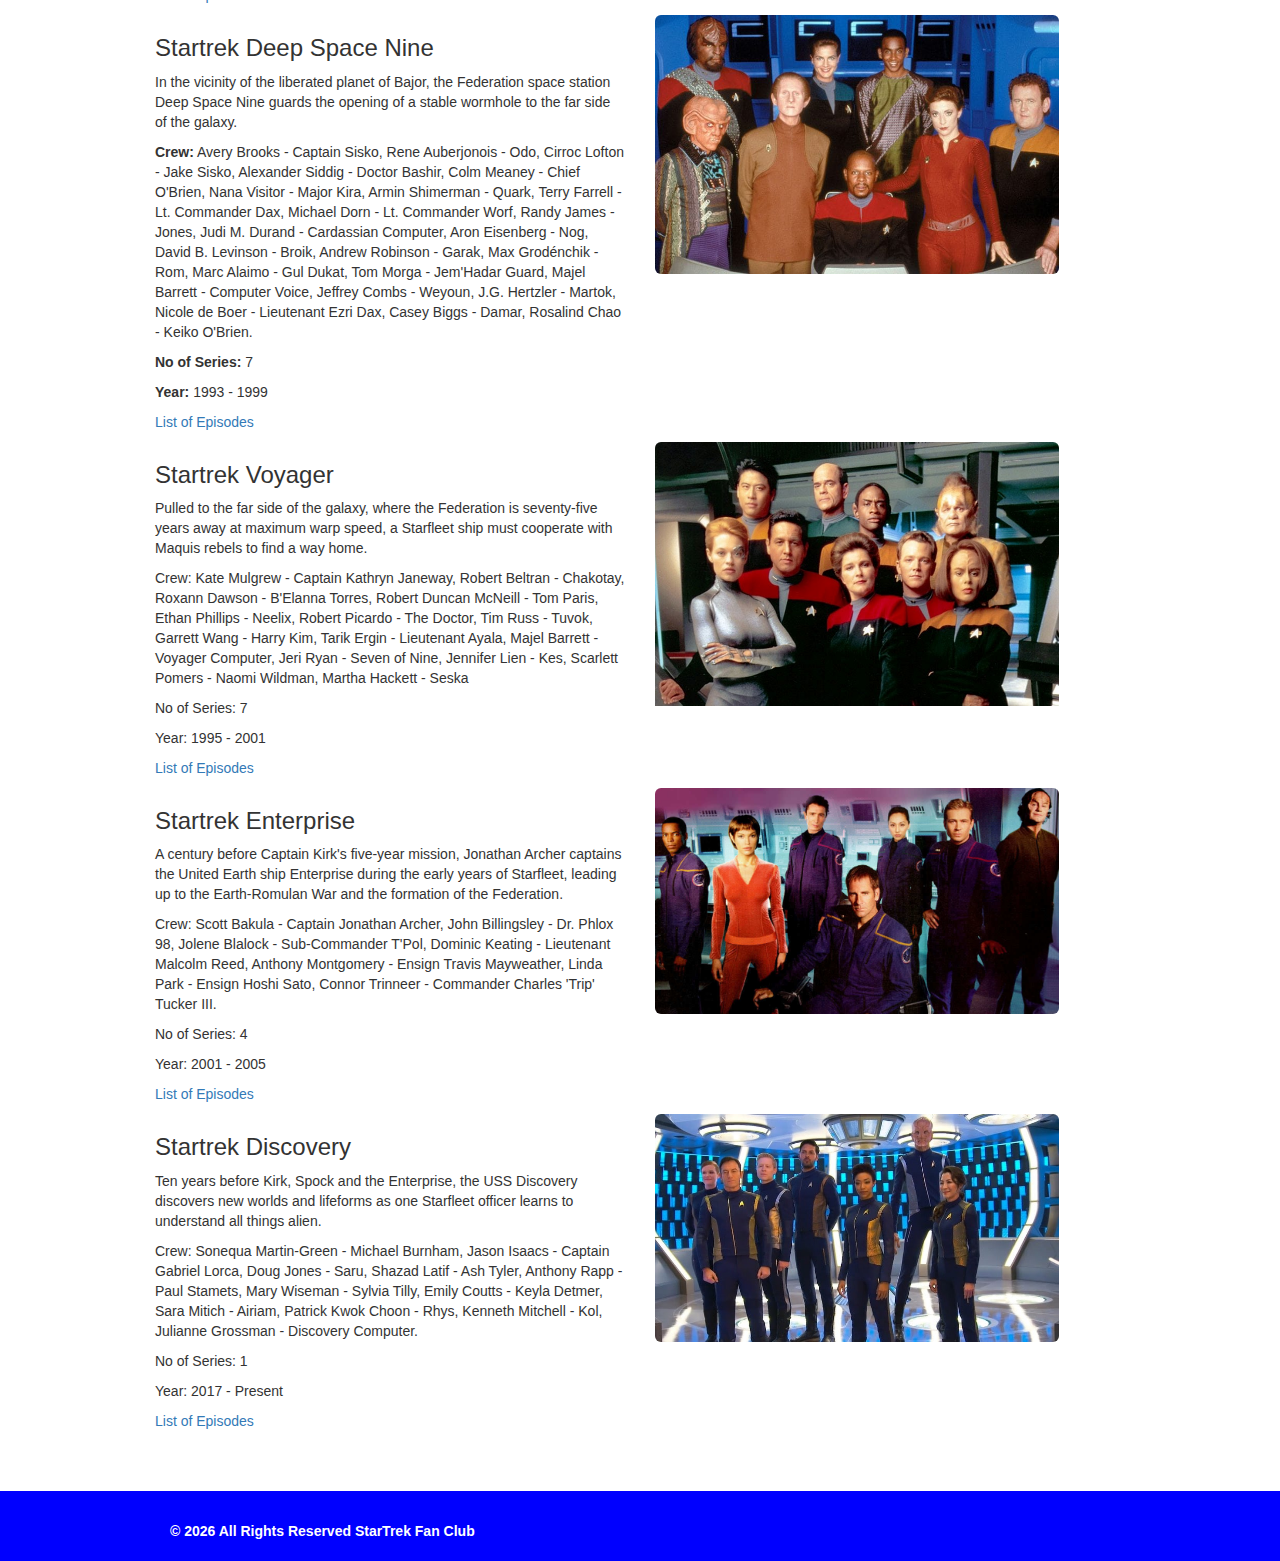
<file: tvshows.html>
<!DOCTYPE html>
<html lang="en">
<head>
<title>Startrek Fan Club</title>
<meta charset="utf-8">
<meta name="viewport" content="width=device-width, initial-scale=1">

<!-- stylesheet link -->
<link rel="stylesheet" type="text/css" href="style.css">

<!-- bootstrap and jquery links -->
<link rel="stylesheet" href="css/bootstrap.min.css">
<script src="jquery/jquery.min.js"></script>

<link href="css/jquery-ui.css" rel="stylesheet">
<script src="https://stackpath.bootstrapcdn.com/bootstrap/4.1.3/js/bootstrap.min.js"></script>

<!-- Navbar fix so navbar corners are square not round -->
  <style>
/* Remove the navbar's default margin-bottom and rounded borders */ 
    .navbar {
      margin-bottom: 0;
      border-radius: 0;
    }

    /* Add a gray background color and some padding to the footer */
    footer {
      background-color: #f2f2f2;
      padding: 25px;
    }
</style>

</head>
<body>

<!-- navigation got the navbar from bootstrap and w3schools-->
<nav class="navbar navbar-inverse">
<div class="container-fluid">
<div class="navbar-header">
<button type="button" class="navbar-toggle" data-toggle="collapse" data-target="#myNavbar">
<span class="icon-bar"></span>
<span class="icon-bar"></span>
<span class="icon-bar"></span>                        
</button>
   
</div>
<div class="collapse navbar-collapse" id="myNavbar">
<ul class="nav navbar-nav navbar-right">
<li class=""><a href="index.html">Home</a></li>
<li class=""><a href="films.html">Films</a></li>
<li class="active"><a href="tvshows.html">TV Shows</a></li>
<li class=""><a href="events.html">Events</a></li>
<li class=""><a href="videos.html">Videos</a></li>
<li class=""><a href="contact.html">Contact</a></li>
</ul>
      
</div>
</div>
</nav>

<!-- End of navigation -->


<div class="jumbotron">
<div class="container">
 
<div class="main col-md-12 "> 
<h1 class="text-center">Startrek Fan Club</h1> 
</div> 
</div> 
</div> 
<!-- section 1 -->

<div class="section-1">
<div class="container"> 
<div class="col-md-12">
<h2>Startrek Series</h2>
<br>
</div>
<div class="row">
<div class="col-md-6"> 
  
<h3>Startrek TNG</h3>
<p>Captain James T. Kirk and the crew of the Starship Enterprise explore the galaxy and defend the United Federation of Planets.</p>
<p><b>Crew: </b>Leonard Nimoy - Mr. Spock, William Shatner, Capt. Kirk, DeForest Kelley - Dr. McCoy, Nichelle Nichols - Uhura,
 James Doohan - Scott, Eddie Paskey - Lt. Leslie, George Takei - Sulu, Walter Koenig - Chekov, Majel Barrett - Nurse Chapel.</p>
<p><b>No of Series:</b> 3</p>
<p><b>Year:</b> 1966 - 1969</p>
<p><a href="https://en.wikipedia.org/wiki/List_of_Star_Trek:_The_Original_Series_episodes" target="_blank">List of Episodes</a></p>
 
</div> 

<div class="col-md-6"> 
  
 
<div class="embed-responsive embed-responsive-16by9">
<img src="images/tng.jpg" class="img-rounded" alt="TNG main Crew" width="404" height="auto"> 
	 
</div>
</div> 
</div>
<div class="row">
<div class="col-md-6"> 
  
 
<h3>Startrek The Animated Series</h3>
<p>Captain James T. Kirk and the crew of the Starship Enterprise explore the galaxy and defend the United Federation of Planets.</p>
<p><b>Crew:</b> Leonard Nimoy - Mr. Spock, William Shatner, Capt. Kirk, DeForest Kelley - Dr. McCoy, Nichelle Nichols - Uhura,
 James Doohan - Scott, Eddie Paskey - Lt. Leslie, George Takei - Sulu, Walter Koenig - Chekov, Majel Barrett - Nurse Chapel.</p>
<p><b>No of Series:</b> 2</p>
<p><b>Year: </b>1973 - 1974</p>
<p><a href="https://en.wikipedia.org/wiki/Star_Trek:_The_Animated_Series" target="_blank">List of Episodes</a></p>
 
</div> 
 
<div class="col-md-6"> 
  
<div class="embed-responsive embed-responsive-16by9">
<img src="images/tnganimated.jpg" class="img-rounded" alt="The Animated Series main crew" width="404" height="auto"> 
	 
</div>
</div> 
</div>
<div class="row">
<div class="col-md-6"> 
  
 
<h3>Startrek The Next Generation</h3>
<p>Set decades after Captain Kirk's five-year mission, a new generation of Starfleet officers set off in a new Enterprise on their own mission to go 
 where no one has gone before.</p>
<p><b>Crew:</b> Patrick Stewart - Capt. Jean-Luc Picard, Jonathan Frakes - Cmdr. William Riker, LeVar Burton - Lt. Cmdr. Geordi La Forge, 
 Marina Sirtis - Counselor Deanna Troi, Brent Spiner - Lt. Commander Data, Michael Dorn	Michael Dorn, Lieutenant Worf, 
 Gates McFadden - Dr. Beverly Crusher, Majel Barrett - Enterprise Computer, Wil Wheaton - Wesley Crusher, Colm Meaney - Chief Miles O'Brien,
 James G. Becker - Youngblood - Denise Crosby	Denise Crosby - Lieutenant Tasha Yar, Whoopi Goldberg - Guinan, Diana Muldaur - Doctor Pulaski.</p>
<p><b>No of Series:</b> 7</p>
<p><b>Year: 1987 - 1994</b></p>
<p><a href="https://en.wikipedia.org/wiki/Star_Trek:_The_Next_Generation" target="_blank">List of Episodes</a></p>
 
</div>
<div class="col-md-6"> 
  
 
<div class="embed-responsive embed-responsive-16by9">
<img src="images/nextgeneration.jpg" class="img-rounded" alt="The Next Generation main crew" width="404" height="auto"> 
	 
</div>
</div> 
</div>
 
<div class="row">
<div class="col-md-6"> 
  
 
<h3>Startrek Deep Space Nine</h3>
<p>In the vicinity of the liberated planet of Bajor, the Federation space station Deep Space Nine guards the opening of a stable wormhole 
 to the far side of the galaxy.</p>
<p><b>Crew:</b> Avery Brooks - Captain Sisko, Rene Auberjonois - Odo, Cirroc Lofton - Jake Sisko, Alexander Siddig - Doctor Bashir, Colm Meaney - Chief O'Brien, 
Nana Visitor - Major Kira, Armin Shimerman - Quark, Terry Farrell - Lt. Commander Dax, Michael Dorn - Lt. Commander Worf, Randy James - Jones,
Judi M. Durand - Cardassian Computer, Aron Eisenberg - Nog, David B. Levinson - Broik, Andrew Robinson - Garak, Max Grodénchik - Rom, 
Marc Alaimo - Gul Dukat, Tom Morga - Jem'Hadar Guard, Majel Barrett - Computer Voice, Jeffrey Combs - Weyoun, J.G. Hertzler - Martok,
Nicole de Boer - Lieutenant Ezri Dax, Casey Biggs - Damar, Rosalind Chao - Keiko O'Brien. </p>
<p><b>No of Series:</b> 7</p>
<p><b>Year:</b> 1993 - 1999</p>
<p><a href="https://en.wikipedia.org/wiki/List_of_Star_Trek:_Deep_Space_Nine_episodes" target="_blank">List of Episodes</a></p>
 
</div>
<div class="col-md-6"> 
  
 
<div class="embed-responsive embed-responsive-16by9">
<img src="images/deepspacenine.jpg" class="img-rounded" alt="Deep Space Nine main crew" width="404" height="auto"> 
</div>
</div> 
</div>
 
<div class="row">
<div class="col-md-6"> 
  
 
<h3>Startrek Voyager</h3>
<p>Pulled to the far side of the galaxy, where the Federation is seventy-five years away at maximum warp speed, a Starfleet ship must cooperate 
 with Maquis rebels to find a way home.</p>
<p>Crew: Kate Mulgrew - Captain Kathryn Janeway, Robert Beltran - Chakotay, Roxann Dawson - B'Elanna Torres, Robert Duncan McNeill - Tom Paris, 
 Ethan Phillips - Neelix, Robert Picardo - The Doctor, Tim Russ - Tuvok, Garrett Wang - Harry Kim, Tarik Ergin - Lieutenant Ayala,
 Majel Barrett - Voyager Computer, Jeri Ryan - Seven of Nine, Jennifer Lien - Kes, Scarlett Pomers - Naomi Wildman, Martha Hackett - Seska  </p>
<p>No of Series: 7</p>
<p>Year: 1995 - 2001</p>
<p><a href="https://en.wikipedia.org/wiki/List_of_Star_Trek:_Voyager_episodes" target="_blank">List of Episodes</a></p>
 
</div>
<div class="col-md-6"> 
  
 
 <div class="embed-responsive embed-responsive-16by9">
    <img src="images/voyager.jpg" class="img-rounded" alt="Voyager main crew" width="404" height="auto"> 
</div>
</div> 
</div>
 
<div class="row">
<div class="col-md-6"> 
  
 
<h3>Startrek Enterprise</h3>
<p>A century before Captain Kirk's five-year mission, Jonathan Archer captains the United Earth ship Enterprise during the early years of Starfleet, leading up to the Earth-Romulan War and the 
 formation of the Federation.</p>
<p>Crew: 	Scott Bakula - Captain Jonathan Archer, John Billingsley - Dr. Phlox 98, Jolene Blalock - Sub-Commander T'Pol,  
 Dominic Keating - Lieutenant Malcolm Reed, Anthony Montgomery - Ensign Travis Mayweather, Linda Park - Ensign Hoshi Sato, 
Connor Trinneer -  Commander Charles 'Trip' Tucker III.</p>
<p>No of Series: 4</p>
<p>Year: 2001 - 2005</p>
<p><a href="https://en.wikipedia.org/wiki/List_of_Star_Trek:_Enterprise_episodes" target="_blank">List of Episodes</a></p>
 
</div>
<div class="col-md-6"> 
  
 
<div class="embed-responsive embed-responsive-16by9">
<img src="images/enterprise.jpg" class="img-rounded" alt="Enterprise main crew" width="404" height="auto"> 
</div>
</div> 
</div>
 
<div class="row">
<div class="col-md-6"> 
  
 
<h3>Startrek Discovery</h3>
<p>Ten years before Kirk, Spock and the Enterprise, the USS Discovery discovers new worlds and lifeforms as one Starfleet officer learns 
 to understand all things alien.</p>
<p>Crew: Sonequa Martin-Green - Michael Burnham, Jason Isaacs - Captain Gabriel Lorca, Doug Jones - Saru, Shazad Latif - Ash Tyler, 
 Anthony Rapp - Paul Stamets, Mary Wiseman - Sylvia Tilly, Emily Coutts - Keyla Detmer, Sara Mitich - Airiam, Patrick Kwok Choon - Rhys, 
 Kenneth Mitchell - Kol, Julianne Grossman - Discovery Computer.   </p>
<p>No of Series: 1</p>
<p>Year: 2017 - Present</p>
<p><a href="https://en.wikipedia.org/wiki/Star_Trek:_Discovery_(season_1)" target="_blank">List of Episodes</a></p>
 
</div>
<div class="col-md-6"> 
 
<div class="embed-responsive embed-responsive-16by9">
<img src="images/discovery.jpg" class="img-rounded" alt="Discovery main crew" width="404" height="auto"> 
</div>
</div> 
</div> 
</div> 
 
</div> 

<!-- footer used bootstrap-->
<div class="footer"> 
<div class="container">
<div class="col-md-12"> <br>
<p><b> &copy; <script type="text/javascript">
  document.write(new Date().getFullYear());
</script> All Rights Reserved StarTrek Fan Club</b></p>
</div>
</div>
</div>
 
</body> 
</html>
</file>
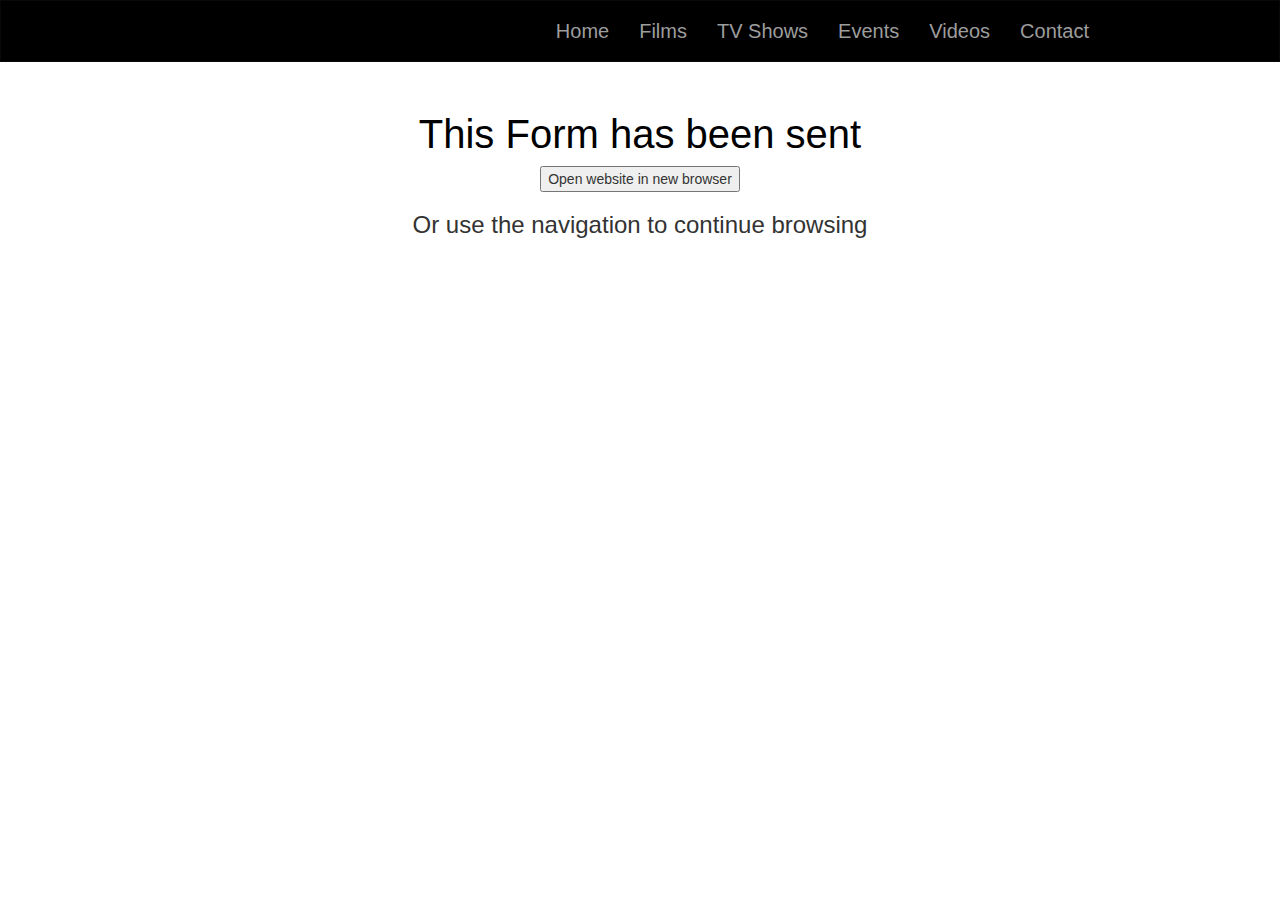
<file: validation.html>
<!DOCTYPE html>
<html lang="en">
<head>
<meta charset="utf-8">
<meta name="viewport" content="width=device-width, initial-scale=1">

<!-- stylesheet link -->
<link rel="stylesheet" type="text/css" href="style.css">

<!-- bootstrap and jquery links -->
<link rel="stylesheet" href="css/bootstrap.min.css">
<script src="jquery/jquery.min.js"></script>
<link href="css/jquery-ui.css" rel="stylesheet">
<script src="https://stackpath.bootstrapcdn.com/bootstrap/4.1.3/js/bootstrap.min.js"></script>

<!-- Navbar fix so navbar corners are square not round -->
<style>

/* Remove the navbar's default margin-bottom and rounded borders */ 
    .navbar {
      margin-bottom: 0;
      border-radius: 0;
    }

    /* Add a gray background color and some padding to the footer */
    footer {
      background-color: #f2f2f2;
      padding: 25px;
    }
</style>

</head>
<body>

<!-- navigation-->
<nav class="navbar navbar-inverse">
<div class="container-fluid">
<div class="navbar-header">
<button type="button" class="navbar-toggle" data-toggle="collapse" data-target="#myNavbar">
<span class="icon-bar"></span>
<span class="icon-bar"></span>
<span class="icon-bar"></span>                        
</button>

</div>
<div class="collapse navbar-collapse" id="myNavbar">
<ul class="nav navbar-nav navbar-right">
<li class=""><a href="index.html">Home</a></li>
<li class=""><a href="films.html">Films</a></li>
<li class=""><a href="tvshows.html">TV Shows</a></li>
<li class=""><a href="events.html">Events</a></li>
<li class=""><a href="videos.html">Videos</a></li>
<li class=""><a href="contact.html">Contact</a></li>
</ul>
      
</div>
</div>
</nav>

<!-- End of navigation -->
<!-- validation when email sent -->
<div class="section-1">
<div class="container"> 
<br>
<h2>This Form has been sent</h2>
<p class="text-center"><button onclick="myFunction()">Open website in new browser</button></p>



<script>
function myFunction() {
    window.open("https://startrek-fanclub-tramore.c9users.io//index.html");
}
</script>
<h3 class="text-center">Or use the navigation to continue browsing</h3>
</div> 
</div> 
 
</body> 
</html>
</file>
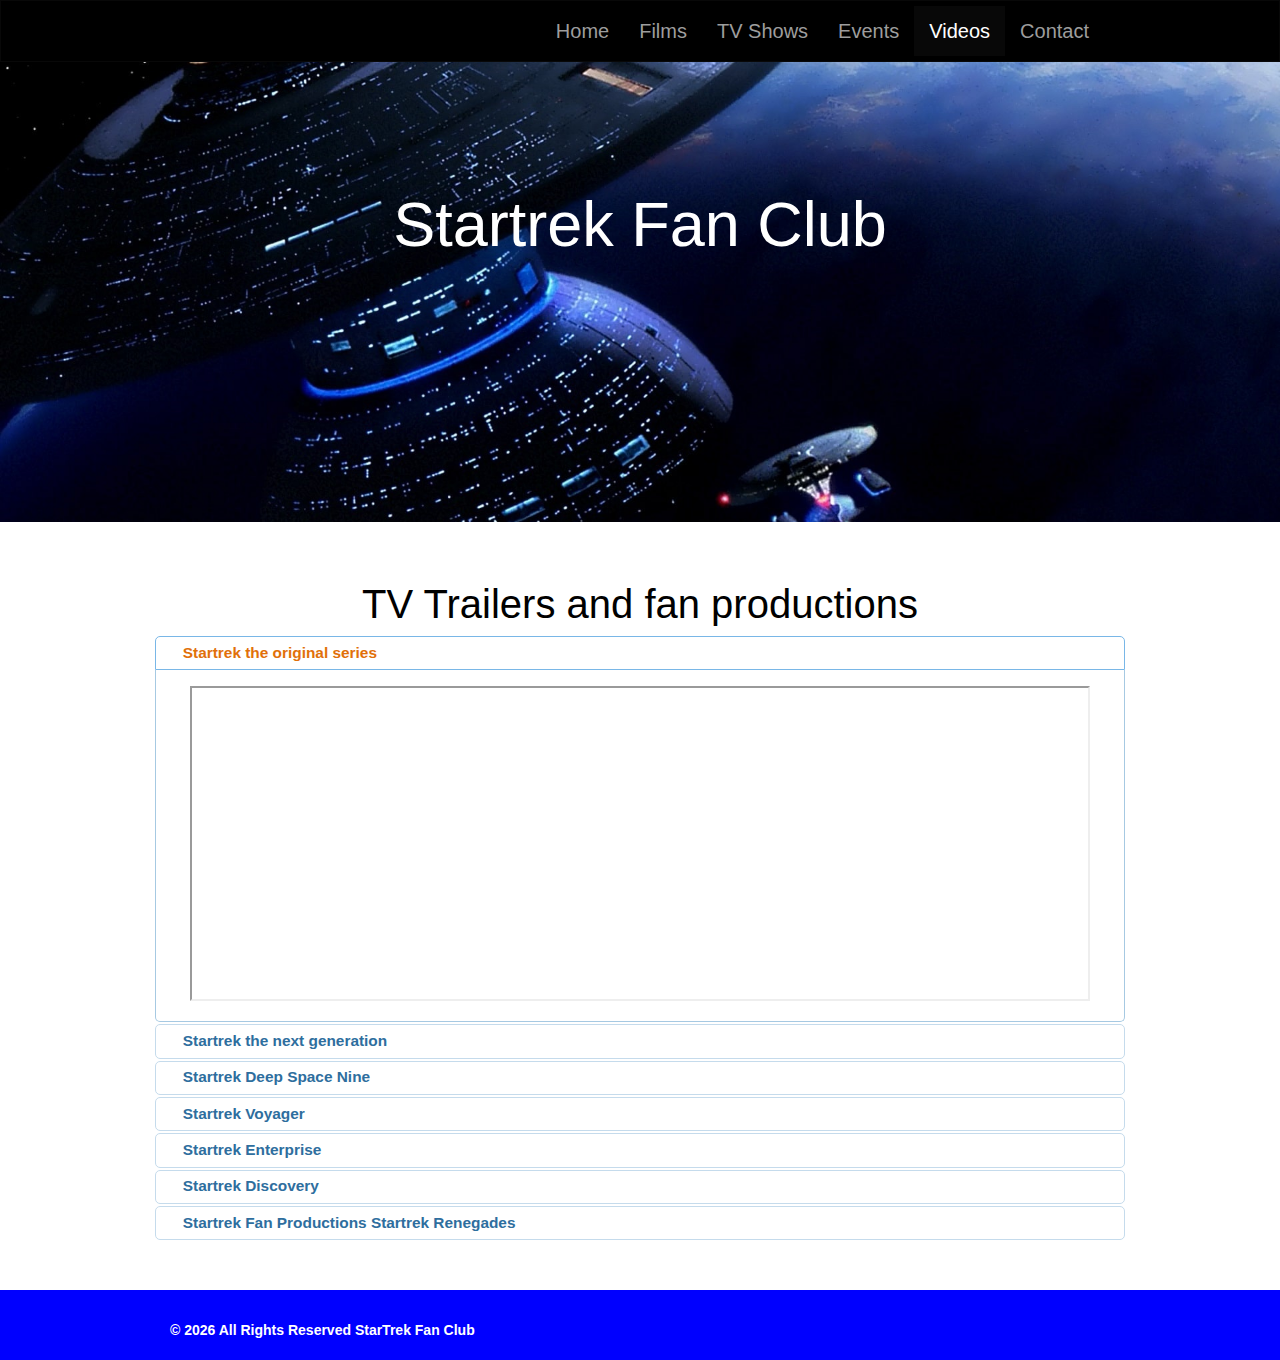
<file: videos.html>
<!DOCTYPE html>
<html lang="en">
<head>
<title>Startrek Fan Club</title>
<meta charset="utf-8">
<meta name="viewport" content="width=device-width, initial-scale=1">

<!-- stylesheet link -->
<link rel="stylesheet" type="text/css" href="style.css">

<!-- bootstrap and jquery links -->
<link rel="stylesheet" href="css/bootstrap.min.css">
<script src="jquery/jquery.min.js"></script>
<link href="css/jquery-ui.css" rel="stylesheet">
<script src="https://stackpath.bootstrapcdn.com/bootstrap/4.1.3/js/bootstrap.min.js"></script>

<!-- Navbar fix so navbar corners are square not round -->
<style>
/* Remove the navbar's default margin-bottom and rounded borders */ 
    .navbar {
      margin-bottom: 0;
      border-radius: 0;
    }

    /* Add a gray background color and some padding to the footer */
    footer {
      background-color: #f2f2f2;
      padding: 25px;
    }
</style>

</head>
<body>
    
<!-- navigation got the navbar from bootstrap and w3schools-->
<nav class="navbar navbar-inverse">
<div class="container-fluid">
<div class="navbar-header">
<button type="button" class="navbar-toggle" data-toggle="collapse" data-target="#myNavbar">
<span class="icon-bar"></span>
<span class="icon-bar"></span>
<span class="icon-bar"></span>                        
</button>

</div>
<div class="collapse navbar-collapse" id="myNavbar">
<ul class="nav navbar-nav navbar-right">
<li class=""><a href="index.html">Home</a></li>
<li class=""><a href="films.html">Films</a></li>
<li class=""><a href="tvshows.html">TV Shows</a></li>
<li class=""><a href="events.html">Events</a></li>
<li class="active"><a href="videos.html">Videos</a></li>
<li class=""><a href="contact.html">Contact</a></li>
</ul>
      
</div>
</div>
</nav>
<!-- End of navigation -->
  
<!-- Jumbotron Container and Main used bootstrap  -->
<div class="jumbotron">
<div class="container">
<div class="main col-md-12 "> 
<h1 class="text-center">Startrek Fan Club</h1> 
</div> 
</div> 
</div> 
 
<!-- section 1  used bootstrap -->

<div class="section-1">
<div class="container"> 


<!-- Accordion JQuery-->
<h2 class="demoHeaders">TV Trailers and fan productions</h2>

<div id="accordion">
<h3>Startrek the original series</h3>
<div><iframe width="100%" height="315" src="https://www.youtube.com/embed/nPDb5wX4H7I"  allow="autoplay; encrypted-media" allowfullscreen></iframe></div>
<h3>Startrek the next generation</h3>
<div><iframe width="100%" height="315" src="https://www.youtube.com/embed/jtmsI07AMsE"  allow="autoplay; encrypted-media" allowfullscreen></iframe></div>
<h3>Startrek Deep Space Nine</h3>
<div><iframe width="100%" height="315" src="https://www.youtube.com/embed/AdDnnXts45k"  allow="autoplay; encrypted-media" allowfullscreen></iframe></div>
<h3>Startrek Voyager</h3>
<div><iframe width="100%" height="315" src="https://www.youtube.com/embed/XXpO25EIErw"  allow="autoplay; encrypted-media" allowfullscreen></iframe></div>
<h3>Startrek Enterprise</h3>
<div><iframe width="100%" height="315" src="https://www.youtube.com/embed/55XbE9lMMnE"  allow="autoplay; encrypted-media" allowfullscreen></iframe></div>
<h3>Startrek Discovery</h3>
<div><iframe width="100%" height="315" src="https://www.youtube.com/embed/3rj4inzcAKk"  allow="autoplay; encrypted-media" allowfullscreen></iframe>
</div>
<h3>Startrek Fan Productions Startrek Renegades</h3>
<div><iframe width="100%" height="315" src="https://www.youtube.com/embed/eE2Wgop9VLM"  allow="autoplay; encrypted-media" allowfullscreen></iframe></div>
</div>
 
</div> 
</div> 
 
<!-- footer used bootstrap-->
<div class="footer"> 
<div class="container">
<div class="col-md-12"> <br>
<p><b> &copy; <script type="text/javascript">
  document.write(new Date().getFullYear());
</script> All Rights Reserved StarTrek Fan Club</b></p>
</div>
</div>
</div>
<script src="jquery/jquery.js"></script>
<script src="jquery/jquery-ui.js"></script>


<script>
$( "#accordion" ).accordion();

// Hover states on the static widgets
$( "#dialog-link, #icons li" ).hover(
	function() {
		$( this ).addClass( "ui-state-hover" );
	},
	function() {
		$( this ).removeClass( "ui-state-hover" );
	}
);
</script>
</body> 
</html>
</file>
<file: style.css>
/* body code academy left html out and changed color*/
  body {
 background-color:white;
 margin: 0;
 padding: 0;
 color: #000;
 }

 .container {
 max-width: 1000px;
 } 
 
  .col-sm-3 p  {
 color:green;
 } 

 .jumbotron {
 background: url(images/header.jpg) no-repeat center center; 
 background-size: cover; 
 background-color: transparent;
 height: 460px; 

 } 
 
  /* Header  */ 
  
 .header, 
 .header a {color: #fff;
 } 
  /* Main h1 */
  
 .main h1 {
 padding-top:60px;
 } 
 
 /* Main */ 
 
 .main {
 color: #fff;
 } 
 
 /* Section-1 */
 
 .section-1 {
	 padding-bottom: 50px; 
padding-top: 10px; 
 } 
 
 .section-1 h2 {
	 font-size:40px;
	 color:black;
	 padding-left:0px;
	 text-align:center;
 }
 
  /* Section-2 */
  
 .section-2  {
	 padding-bottom: 50px; 
padding-top: 60px; 
padding-left:40px;
color:white;
 background: url(images/games.jpg) no-repeat center center; 
 background-size: cover; 
 background-color: transparent;
 height: 360px; 
 } 

 .section-2 h2 {
	 font-size:60px;
	 color:white;
	 padding-left:20px;
	 
 }
 
  /* Section-3 */
  
 .section-3  {
	 padding-bottom: 50px; 
padding-top: 50px; 
background-color: white;
 background-size: cover; color: black; 
 text-align: left; 
 height:auto;

 } 
 
  /* section3 h2 */
  
 .section-3 h2 {
 margin-top:5px; 
 } 
 
  /* Section-4 */
  
 .section-4 {
  background: url(images/productions.jpg) no-repeat center center; 
 background-size: cover; 
 background-color: transparent;
 height: 360px; 
  padding-bottom: 50px; 
padding-top: 100px; 

 } 
 
  /* section-4 h2 */
  
.section-4 h2 {
	 font-size:40px;
	 color:white;
	 text-align:center;
	 
 }
 

 /* Footer */ 
 
 .footer {
 background-color: blue  ;
 color: #fff; 
 padding: 10px 0 10px 0; 
 } 
 
 .footer h4 {
 text-transform: uppercase; 
 font-size: 15px;
 } 
 
 .footer ul {
 padding: 0; 
 list-style: none;
 } 
 
.footer a {
 color: white; 
 font-size: 13px; 
 display: inline-block;

 }
 
 
 
 /* Navbar */

 .navbar-right{
  padding-right:160px;
  font-size:20px;
  background-color:black ;
  
  }
  
  .navbar-collapse{
	  background-color:black;
  }
.navbar-inverse {
  background-color: black;
  border-color: transparent;
  padding-top:5px;
  padding-bottom:5px;
  height: auto;
}

.navbar.navbar-inverse {
	background-color:black;
}
.navbar-inverse .navbar-nav > .active > a,
.navbar-inverse .navbar-nav > .active > a:hover,
.navbar-inverse .navbar-nav > .active > a:focus {
  background-color: black;
}



 /* Navbar end */



/* accordian */
#dialog-link {
		padding: .4em 1em .4em 20px;
		text-decoration: none;
		position: relative;
	}
	#dialog-link span.ui-icon {
		margin: 0 5px 0 0;
		position: absolute;
		left: .2em;
		top: 50%;
		margin-top: -8px;
	}
	#icons {
		margin: 0;
		padding: 0;
	}
	#icons li {
		margin: 2px;
		position: relative;
		padding: 4px 0;
		cursor: pointer;
		float: left;
		list-style: none;
	}
	#icons span.ui-icon {
		float: left;
		margin: 0 4px;
	}
	.fakewindowcontain .ui-widget-overlay {
		position: absolute;
	}
	select {
		width: 200px;
	}
	
	 /* media */
	 
	@media (max-width: 767px) {
  
  .navbar-inverse .navbar-nav .open .dropdown-menu .divider {
    background-color: black;
  }
  
  .navbar-inverse .navbar-nav .open .dropdown-menu > .disabled > a,
  .navbar-inverse .navbar-nav .open .dropdown-menu > .disabled > a:hover,
  .navbar-inverse .navbar-nav .open .dropdown-menu > .disabled > a:focus {
    color: #444;
    background-color: transparent;
  }
}

 @media screen and (min-width: 450px) {
    body {
        max-width:auto;
    }
}

@media screen and (min-width: 450px) {
    body {
        max-width:auto;
    }
}

@media (max-width: 992px) { 
 .col-md-6 img {
 width: 100%; 
 }
 }
</file>
